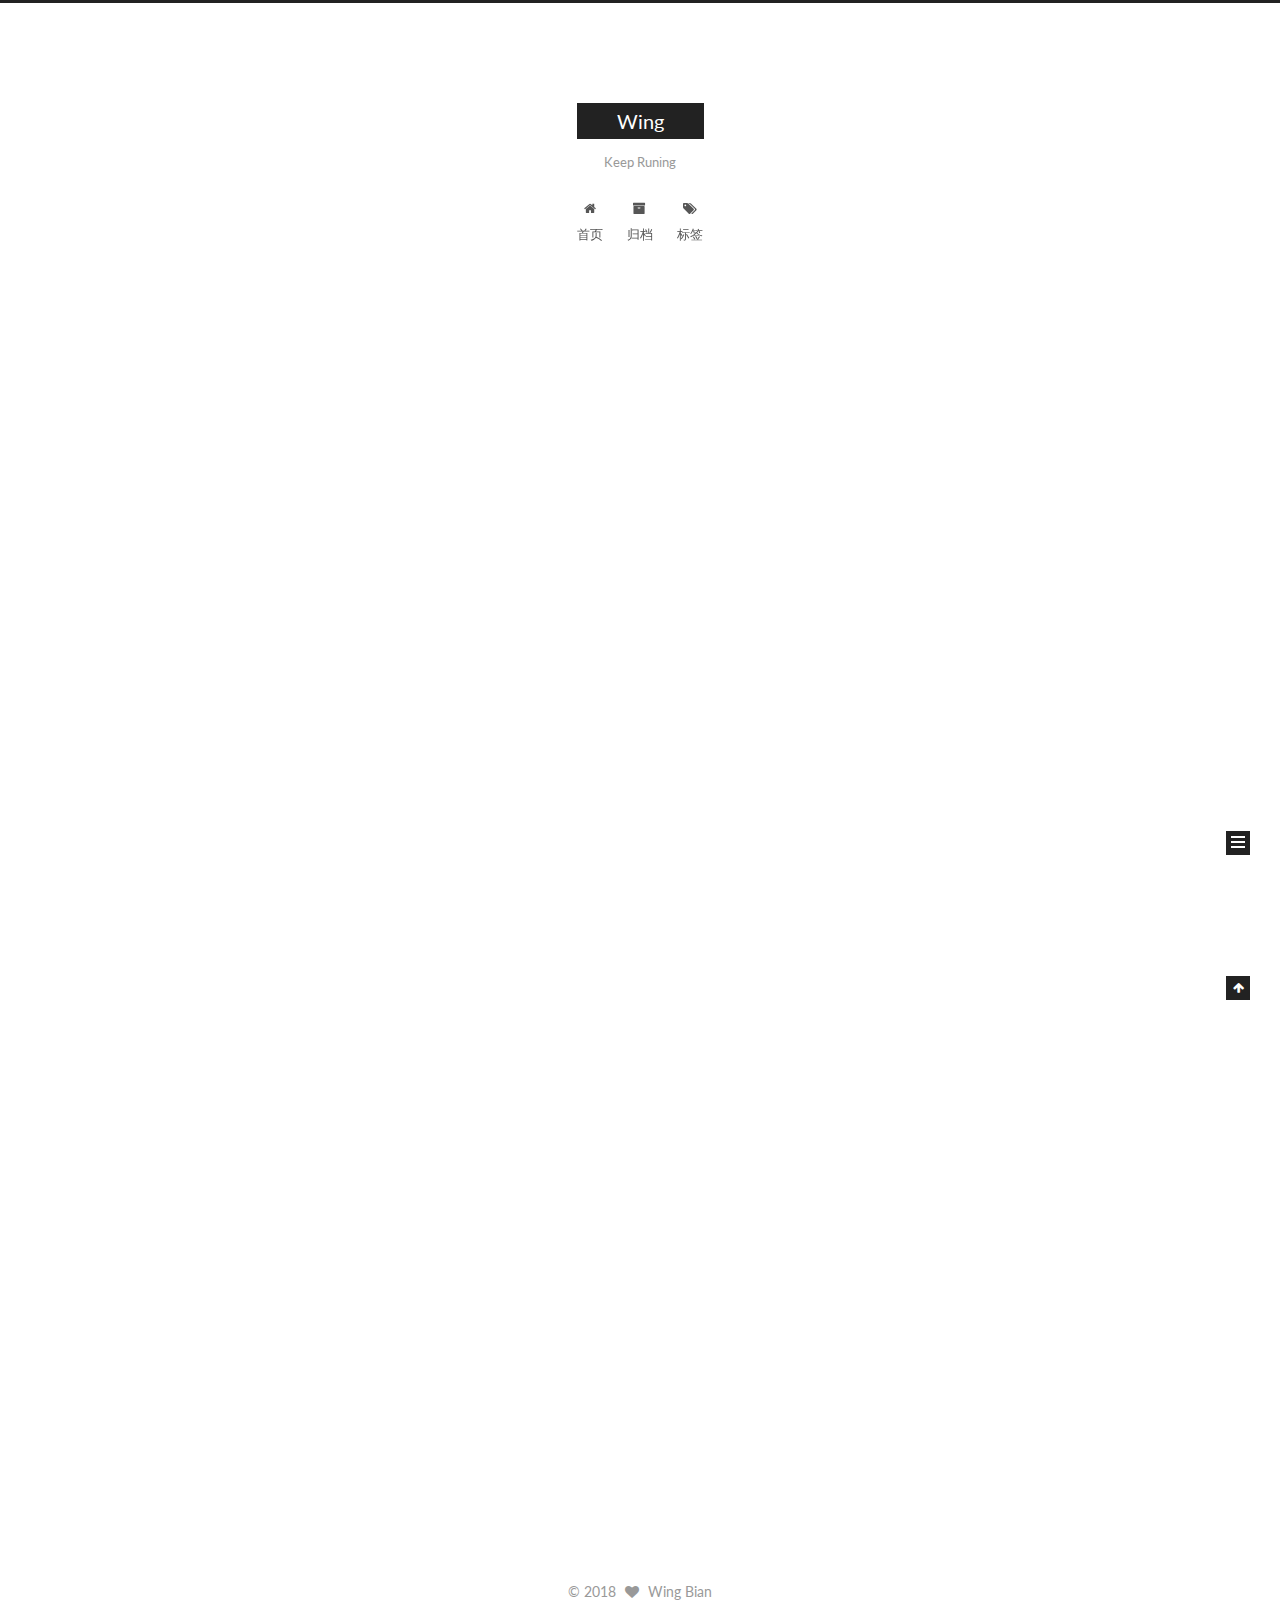
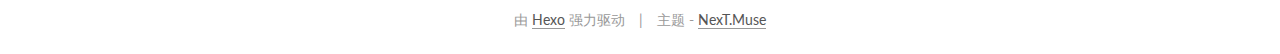
<file: index.html>
<!DOCTYPE html>



  


<html class="theme-next muse use-motion" lang="zh-Hans">
<head>
  <meta charset="UTF-8"/>
<meta http-equiv="X-UA-Compatible" content="IE=edge" />
<meta name="viewport" content="width=device-width, initial-scale=1, maximum-scale=1"/>
<meta name="theme-color" content="#222">









<meta http-equiv="Cache-Control" content="no-transform" />
<meta http-equiv="Cache-Control" content="no-siteapp" />















  
  
  <link href="/lib/fancybox/source/jquery.fancybox.css?v=2.1.5" rel="stylesheet" type="text/css" />




  
  
  
  

  
    
    
  

  

  

  

  

  
    
    
    <link href="//fonts.googleapis.com/css?family=Lato:300,300italic,400,400italic,700,700italic&subset=latin,latin-ext" rel="stylesheet" type="text/css">
  






<link href="/lib/font-awesome/css/font-awesome.min.css?v=4.6.2" rel="stylesheet" type="text/css" />

<link href="/css/main.css?v=5.1.2" rel="stylesheet" type="text/css" />


  <meta name="keywords" content="Hexo, NexT" />








  <link rel="shortcut icon" type="image/x-icon" href="/favicon.ico?v=5.1.2" />






<meta name="description" content="南京大学计算机科学与技术系13级学士，南京大学17级计算机科学与技术系硕士在读。">
<meta property="og:type" content="website">
<meta property="og:title" content="Wing">
<meta property="og:url" content="http://yoursite.com/index.html">
<meta property="og:site_name" content="Wing">
<meta property="og:description" content="南京大学计算机科学与技术系13级学士，南京大学17级计算机科学与技术系硕士在读。">
<meta property="og:locale" content="zh-Hans">
<meta name="twitter:card" content="summary">
<meta name="twitter:title" content="Wing">
<meta name="twitter:description" content="南京大学计算机科学与技术系13级学士，南京大学17级计算机科学与技术系硕士在读。">



<script type="text/javascript" id="hexo.configurations">
  var NexT = window.NexT || {};
  var CONFIG = {
    root: '/',
    scheme: 'Muse',
    sidebar: {"position":"left","display":"post","offset":12,"offset_float":12,"b2t":false,"scrollpercent":false,"onmobile":false},
    fancybox: true,
    tabs: true,
    motion: true,
    duoshuo: {
      userId: '0',
      author: '博主'
    },
    algolia: {
      applicationID: '',
      apiKey: '',
      indexName: '',
      hits: {"per_page":10},
      labels: {"input_placeholder":"Search for Posts","hits_empty":"We didn't find any results for the search: ${query}","hits_stats":"${hits} results found in ${time} ms"}
    }
  };
</script>



  <link rel="canonical" href="http://yoursite.com/"/>





  <title>Wing</title>
  














</head>

<body itemscope itemtype="http://schema.org/WebPage" lang="zh-Hans">

  
  
    
  

  <div class="container sidebar-position-left 
   page-home 
 ">
    <div class="headband"></div>

    <header id="header" class="header" itemscope itemtype="http://schema.org/WPHeader">
      <div class="header-inner"><div class="site-brand-wrapper">
  <div class="site-meta ">
    

    <div class="custom-logo-site-title">
      <a href="/"  class="brand" rel="start">
        <span class="logo-line-before"><i></i></span>
        <span class="site-title">Wing</span>
        <span class="logo-line-after"><i></i></span>
      </a>
    </div>
      
        <p class="site-subtitle">Keep Runing</p>
      
  </div>

  <div class="site-nav-toggle">
    <button>
      <span class="btn-bar"></span>
      <span class="btn-bar"></span>
      <span class="btn-bar"></span>
    </button>
  </div>
</div>

<nav class="site-nav">
  

  
    <ul id="menu" class="menu">
      
        
        <li class="menu-item menu-item-home">
          <a href="/" rel="section">
            
              <i class="menu-item-icon fa fa-fw fa-home"></i> <br />
            
            首页
          </a>
        </li>
      
        
        <li class="menu-item menu-item-archives">
          <a href="/archives/" rel="section">
            
              <i class="menu-item-icon fa fa-fw fa-archive"></i> <br />
            
            归档
          </a>
        </li>
      
        
        <li class="menu-item menu-item-tags">
          <a href="/tags/" rel="section">
            
              <i class="menu-item-icon fa fa-fw fa-tags"></i> <br />
            
            标签
          </a>
        </li>
      

      
    </ul>
  

  
</nav>



 </div>
    </header>

    <main id="main" class="main">
      <div class="main-inner">
        <div class="content-wrap">
          <div id="content" class="content">
            
  <section id="posts" class="posts-expand">
    
      

  

  
  
  

  <article class="post post-type-normal" itemscope itemtype="http://schema.org/Article">
  
  
  
  <div class="post-block">
    <link itemprop="mainEntityOfPage" href="http://yoursite.com/2018/03/16/第一篇博客/">

    <span hidden itemprop="author" itemscope itemtype="http://schema.org/Person">
      <meta itemprop="name" content="Wing Bian">
      <meta itemprop="description" content="">
      <meta itemprop="image" content="/images/avatar.gif">
    </span>

    <span hidden itemprop="publisher" itemscope itemtype="http://schema.org/Organization">
      <meta itemprop="name" content="Wing">
    </span>

    
      <header class="post-header">

        
        
          <h1 class="post-title" itemprop="name headline">
                
                <a class="post-title-link" href="/2018/03/16/第一篇博客/" itemprop="url">第一篇博客</a></h1>
        

        <div class="post-meta">
          <span class="post-time">
            
              <span class="post-meta-item-icon">
                <i class="fa fa-calendar-o"></i>
              </span>
              
                <span class="post-meta-item-text">发表于</span>
              
              <time title="创建于" itemprop="dateCreated datePublished" datetime="2018-03-16T19:32:25+08:00">
                2018-03-16
              </time>
            

            

            
          </span>

          

          
            
          

          
          

          

          

          

        </div>
      </header>
    

    
    
    
    <div class="post-body" itemprop="articleBody">

      
      

      
        
          
            
          
        
      
    </div>
    
    
    

    

    

    

    <footer class="post-footer">
      

      

      

      
      
        <div class="post-eof"></div>
      
    </footer>
  </div>
  
  
  
  </article>


    
      

  

  
  
  

  <article class="post post-type-normal" itemscope itemtype="http://schema.org/Article">
  
  
  
  <div class="post-block">
    <link itemprop="mainEntityOfPage" href="http://yoursite.com/2018/03/16/hello-world/">

    <span hidden itemprop="author" itemscope itemtype="http://schema.org/Person">
      <meta itemprop="name" content="Wing Bian">
      <meta itemprop="description" content="">
      <meta itemprop="image" content="/images/avatar.gif">
    </span>

    <span hidden itemprop="publisher" itemscope itemtype="http://schema.org/Organization">
      <meta itemprop="name" content="Wing">
    </span>

    
      <header class="post-header">

        
        
          <h1 class="post-title" itemprop="name headline">
                
                <a class="post-title-link" href="/2018/03/16/hello-world/" itemprop="url">Hello World</a></h1>
        

        <div class="post-meta">
          <span class="post-time">
            
              <span class="post-meta-item-icon">
                <i class="fa fa-calendar-o"></i>
              </span>
              
                <span class="post-meta-item-text">发表于</span>
              
              <time title="创建于" itemprop="dateCreated datePublished" datetime="2018-03-16T17:38:36+08:00">
                2018-03-16
              </time>
            

            

            
          </span>

          

          
            
          

          
          

          

          

          

        </div>
      </header>
    

    
    
    
    <div class="post-body" itemprop="articleBody">

      
      

      
        
          
            <p>Welcome to <a href="https://hexo.io/" target="_blank" rel="noopener">Hexo</a>! This is your very first post. Check <a href="https://hexo.io/docs/" target="_blank" rel="noopener">documentation</a> for more info. If you get any problems when using Hexo, you can find the answer in <a href="https://hexo.io/docs/troubleshooting.html" target="_blank" rel="noopener">troubleshooting</a> or you can ask me on <a href="https://github.com/hexojs/hexo/issues" target="_blank" rel="noopener">GitHub</a>.</p>
<h2 id="Quick-Start"><a href="#Quick-Start" class="headerlink" title="Quick Start"></a>Quick Start</h2><h3 id="Create-a-new-post"><a href="#Create-a-new-post" class="headerlink" title="Create a new post"></a>Create a new post</h3><figure class="highlight bash"><table><tr><td class="gutter"><pre><span class="line">1</span><br></pre></td><td class="code"><pre><span class="line">$ hexo new <span class="string">"My New Post"</span></span><br></pre></td></tr></table></figure>
<p>More info: <a href="https://hexo.io/docs/writing.html" target="_blank" rel="noopener">Writing</a></p>
<h3 id="Run-server"><a href="#Run-server" class="headerlink" title="Run server"></a>Run server</h3><figure class="highlight bash"><table><tr><td class="gutter"><pre><span class="line">1</span><br></pre></td><td class="code"><pre><span class="line">$ hexo server</span><br></pre></td></tr></table></figure>
<p>More info: <a href="https://hexo.io/docs/server.html" target="_blank" rel="noopener">Server</a></p>
<h3 id="Generate-static-files"><a href="#Generate-static-files" class="headerlink" title="Generate static files"></a>Generate static files</h3><figure class="highlight bash"><table><tr><td class="gutter"><pre><span class="line">1</span><br></pre></td><td class="code"><pre><span class="line">$ hexo generate</span><br></pre></td></tr></table></figure>
<p>More info: <a href="https://hexo.io/docs/generating.html" target="_blank" rel="noopener">Generating</a></p>
<h3 id="Deploy-to-remote-sites"><a href="#Deploy-to-remote-sites" class="headerlink" title="Deploy to remote sites"></a>Deploy to remote sites</h3><figure class="highlight bash"><table><tr><td class="gutter"><pre><span class="line">1</span><br></pre></td><td class="code"><pre><span class="line">$ hexo deploy</span><br></pre></td></tr></table></figure>
<p>More info: <a href="https://hexo.io/docs/deployment.html" target="_blank" rel="noopener">Deployment</a></p>

          
        
      
    </div>
    
    
    

    

    

    

    <footer class="post-footer">
      

      

      

      
      
        <div class="post-eof"></div>
      
    </footer>
  </div>
  
  
  
  </article>


    
  </section>

  


          </div>
          


          

        </div>
        
          
  
  <div class="sidebar-toggle">
    <div class="sidebar-toggle-line-wrap">
      <span class="sidebar-toggle-line sidebar-toggle-line-first"></span>
      <span class="sidebar-toggle-line sidebar-toggle-line-middle"></span>
      <span class="sidebar-toggle-line sidebar-toggle-line-last"></span>
    </div>
  </div>

  <aside id="sidebar" class="sidebar">
    
    <div class="sidebar-inner">

      

      

      <section class="site-overview sidebar-panel sidebar-panel-active">
        <div class="site-author motion-element" itemprop="author" itemscope itemtype="http://schema.org/Person">
          <img class="site-author-image" itemprop="image"
               src="/images/avatar.gif"
               alt="Wing Bian" />
          <p class="site-author-name" itemprop="name">Wing Bian</p>
           
              <p class="site-description motion-element" itemprop="description">南京大学计算机科学与技术系13级学士，南京大学17级计算机科学与技术系硕士在读。</p>
          
        </div>
        <nav class="site-state motion-element">

          
            <div class="site-state-item site-state-posts">
              <a href="/archives/">
                <span class="site-state-item-count">2</span>
                <span class="site-state-item-name">日志</span>
              </a>
            </div>
          

          

          

        </nav>

        

        <div class="links-of-author motion-element">
          
        </div>

        
        

        
        

        


      </section>

      

      

    </div>
  </aside>


        
      </div>
    </main>

    <footer id="footer" class="footer">
      <div class="footer-inner">
        <div class="copyright" >
  
  &copy; 
  <span itemprop="copyrightYear">2018</span>
  <span class="with-love">
    <i class="fa fa-heart"></i>
  </span>
  <span class="author" itemprop="copyrightHolder">Wing Bian</span>
</div>


<div class="powered-by">
  由 <a class="theme-link" href="https://hexo.io">Hexo</a> 强力驱动
</div>

<div class="theme-info">
  主题 -
  <a class="theme-link" href="https://github.com/iissnan/hexo-theme-next">
    NexT.Muse
  </a>
</div>


        

        
      </div>
    </footer>

    
      <div class="back-to-top">
        <i class="fa fa-arrow-up"></i>
        
      </div>
    

  </div>

  

<script type="text/javascript">
  if (Object.prototype.toString.call(window.Promise) !== '[object Function]') {
    window.Promise = null;
  }
</script>









  












  
  <script type="text/javascript" src="/lib/jquery/index.js?v=2.1.3"></script>

  
  <script type="text/javascript" src="/lib/fastclick/lib/fastclick.min.js?v=1.0.6"></script>

  
  <script type="text/javascript" src="/lib/jquery_lazyload/jquery.lazyload.js?v=1.9.7"></script>

  
  <script type="text/javascript" src="/lib/velocity/velocity.min.js?v=1.2.1"></script>

  
  <script type="text/javascript" src="/lib/velocity/velocity.ui.min.js?v=1.2.1"></script>

  
  <script type="text/javascript" src="/lib/fancybox/source/jquery.fancybox.pack.js?v=2.1.5"></script>


  


  <script type="text/javascript" src="/js/src/utils.js?v=5.1.2"></script>

  <script type="text/javascript" src="/js/src/motion.js?v=5.1.2"></script>



  
  

  
    <script type="text/javascript" src="/js/src/scrollspy.js?v=5.1.2"></script>
<script type="text/javascript" src="/js/src/post-details.js?v=5.1.2"></script>

  

  


  <script type="text/javascript" src="/js/src/bootstrap.js?v=5.1.2"></script>



  


  




	





  





  






  





  

  

  

  

  

  

</body>
</html>
</file>
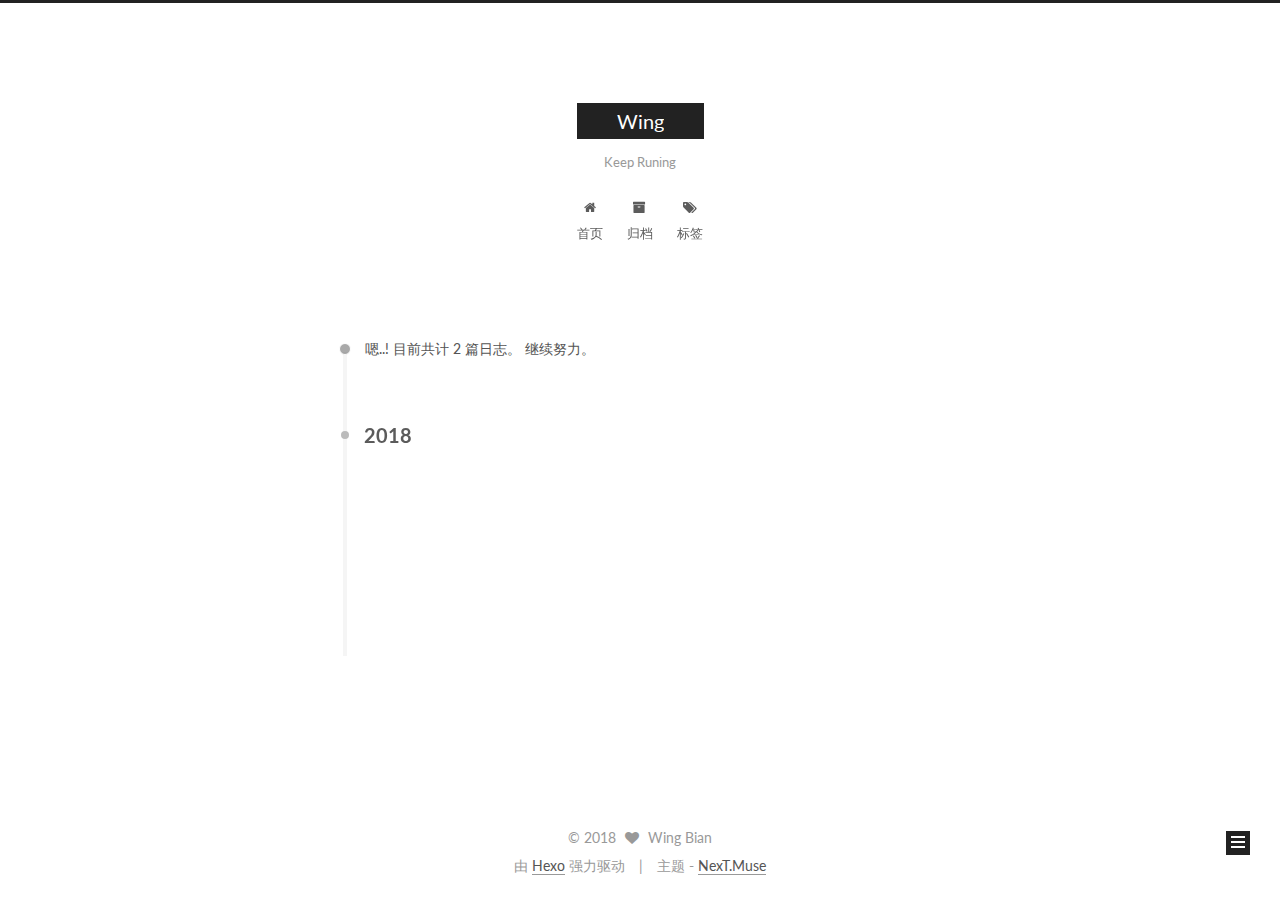
<file: archives/index.html>
<!DOCTYPE html>



  


<html class="theme-next muse use-motion" lang="zh-Hans">
<head>
  <meta charset="UTF-8"/>
<meta http-equiv="X-UA-Compatible" content="IE=edge" />
<meta name="viewport" content="width=device-width, initial-scale=1, maximum-scale=1"/>
<meta name="theme-color" content="#222">









<meta http-equiv="Cache-Control" content="no-transform" />
<meta http-equiv="Cache-Control" content="no-siteapp" />















  
  
  <link href="/lib/fancybox/source/jquery.fancybox.css?v=2.1.5" rel="stylesheet" type="text/css" />




  
  
  
  

  
    
    
  

  

  

  

  

  
    
    
    <link href="//fonts.googleapis.com/css?family=Lato:300,300italic,400,400italic,700,700italic&subset=latin,latin-ext" rel="stylesheet" type="text/css">
  






<link href="/lib/font-awesome/css/font-awesome.min.css?v=4.6.2" rel="stylesheet" type="text/css" />

<link href="/css/main.css?v=5.1.2" rel="stylesheet" type="text/css" />


  <meta name="keywords" content="Hexo, NexT" />








  <link rel="shortcut icon" type="image/x-icon" href="/favicon.ico?v=5.1.2" />






<meta name="description" content="南京大学计算机科学与技术系13级学士，南京大学17级计算机科学与技术系硕士在读。">
<meta property="og:type" content="website">
<meta property="og:title" content="Wing">
<meta property="og:url" content="http://yoursite.com/archives/index.html">
<meta property="og:site_name" content="Wing">
<meta property="og:description" content="南京大学计算机科学与技术系13级学士，南京大学17级计算机科学与技术系硕士在读。">
<meta property="og:locale" content="zh-Hans">
<meta name="twitter:card" content="summary">
<meta name="twitter:title" content="Wing">
<meta name="twitter:description" content="南京大学计算机科学与技术系13级学士，南京大学17级计算机科学与技术系硕士在读。">



<script type="text/javascript" id="hexo.configurations">
  var NexT = window.NexT || {};
  var CONFIG = {
    root: '/',
    scheme: 'Muse',
    sidebar: {"position":"left","display":"post","offset":12,"offset_float":12,"b2t":false,"scrollpercent":false,"onmobile":false},
    fancybox: true,
    tabs: true,
    motion: true,
    duoshuo: {
      userId: '0',
      author: '博主'
    },
    algolia: {
      applicationID: '',
      apiKey: '',
      indexName: '',
      hits: {"per_page":10},
      labels: {"input_placeholder":"Search for Posts","hits_empty":"We didn't find any results for the search: ${query}","hits_stats":"${hits} results found in ${time} ms"}
    }
  };
</script>



  <link rel="canonical" href="http://yoursite.com/archives/"/>





  <title>归档 | Wing</title>
  














</head>

<body itemscope itemtype="http://schema.org/WebPage" lang="zh-Hans">

  
  
    
  

  <div class="container sidebar-position-left  page-archive  ">
    <div class="headband"></div>

    <header id="header" class="header" itemscope itemtype="http://schema.org/WPHeader">
      <div class="header-inner"><div class="site-brand-wrapper">
  <div class="site-meta ">
    

    <div class="custom-logo-site-title">
      <a href="/"  class="brand" rel="start">
        <span class="logo-line-before"><i></i></span>
        <span class="site-title">Wing</span>
        <span class="logo-line-after"><i></i></span>
      </a>
    </div>
      
        <p class="site-subtitle">Keep Runing</p>
      
  </div>

  <div class="site-nav-toggle">
    <button>
      <span class="btn-bar"></span>
      <span class="btn-bar"></span>
      <span class="btn-bar"></span>
    </button>
  </div>
</div>

<nav class="site-nav">
  

  
    <ul id="menu" class="menu">
      
        
        <li class="menu-item menu-item-home">
          <a href="/" rel="section">
            
              <i class="menu-item-icon fa fa-fw fa-home"></i> <br />
            
            首页
          </a>
        </li>
      
        
        <li class="menu-item menu-item-archives">
          <a href="/archives/" rel="section">
            
              <i class="menu-item-icon fa fa-fw fa-archive"></i> <br />
            
            归档
          </a>
        </li>
      
        
        <li class="menu-item menu-item-tags">
          <a href="/tags/" rel="section">
            
              <i class="menu-item-icon fa fa-fw fa-tags"></i> <br />
            
            标签
          </a>
        </li>
      

      
    </ul>
  

  
</nav>



 </div>
    </header>

    <main id="main" class="main">
      <div class="main-inner">
        <div class="content-wrap">
          <div id="content" class="content">
            

  
  
  
  <div class="post-block archive">
    <div id="posts" class="posts-collapse">
      <span class="archive-move-on"></span>

      <span class="archive-page-counter">
        
        
        
          
        
        嗯..! 目前共计 2 篇日志。 继续努力。
      </span>

      

        
        
        

        
          
          <div class="collection-title">
            <h2 class="archive-year motion-element" id="archive-year-2018">2018</h2>
          </div>
        
        

        

  <article class="post post-type-normal" itemscope itemtype="http://schema.org/Article">
    <header class="post-header">

      <h2 class="post-title">
        
            <a class="post-title-link" href="/2018/03/16/第一篇博客/" itemprop="url">
              
                <span itemprop="name">第一篇博客</span>
              
            </a>
        
      </h2>

      <div class="post-meta">
        <time class="post-time" itemprop="dateCreated"
              datetime="2018-03-16T19:32:25+08:00"
              content="2018-03-16" >
          03-16
        </time>
      </div>

    </header>
  </article>



      

        
        
        

        
        

        

  <article class="post post-type-normal" itemscope itemtype="http://schema.org/Article">
    <header class="post-header">

      <h2 class="post-title">
        
            <a class="post-title-link" href="/2018/03/16/hello-world/" itemprop="url">
              
                <span itemprop="name">Hello World</span>
              
            </a>
        
      </h2>

      <div class="post-meta">
        <time class="post-time" itemprop="dateCreated"
              datetime="2018-03-16T17:38:36+08:00"
              content="2018-03-16" >
          03-16
        </time>
      </div>

    </header>
  </article>



      

    </div>
  </div>
  
  
  

  



          </div>
          


          

        </div>
        
          
  
  <div class="sidebar-toggle">
    <div class="sidebar-toggle-line-wrap">
      <span class="sidebar-toggle-line sidebar-toggle-line-first"></span>
      <span class="sidebar-toggle-line sidebar-toggle-line-middle"></span>
      <span class="sidebar-toggle-line sidebar-toggle-line-last"></span>
    </div>
  </div>

  <aside id="sidebar" class="sidebar">
    
    <div class="sidebar-inner">

      

      

      <section class="site-overview sidebar-panel sidebar-panel-active">
        <div class="site-author motion-element" itemprop="author" itemscope itemtype="http://schema.org/Person">
          <img class="site-author-image" itemprop="image"
               src="/images/avatar.gif"
               alt="Wing Bian" />
          <p class="site-author-name" itemprop="name">Wing Bian</p>
           
              <p class="site-description motion-element" itemprop="description">南京大学计算机科学与技术系13级学士，南京大学17级计算机科学与技术系硕士在读。</p>
          
        </div>
        <nav class="site-state motion-element">

          
            <div class="site-state-item site-state-posts">
              <a href="/archives/">
                <span class="site-state-item-count">2</span>
                <span class="site-state-item-name">日志</span>
              </a>
            </div>
          

          

          

        </nav>

        

        <div class="links-of-author motion-element">
          
        </div>

        
        

        
        

        


      </section>

      

      

    </div>
  </aside>


        
      </div>
    </main>

    <footer id="footer" class="footer">
      <div class="footer-inner">
        <div class="copyright" >
  
  &copy; 
  <span itemprop="copyrightYear">2018</span>
  <span class="with-love">
    <i class="fa fa-heart"></i>
  </span>
  <span class="author" itemprop="copyrightHolder">Wing Bian</span>
</div>


<div class="powered-by">
  由 <a class="theme-link" href="https://hexo.io">Hexo</a> 强力驱动
</div>

<div class="theme-info">
  主题 -
  <a class="theme-link" href="https://github.com/iissnan/hexo-theme-next">
    NexT.Muse
  </a>
</div>


        

        
      </div>
    </footer>

    
      <div class="back-to-top">
        <i class="fa fa-arrow-up"></i>
        
      </div>
    

  </div>

  

<script type="text/javascript">
  if (Object.prototype.toString.call(window.Promise) !== '[object Function]') {
    window.Promise = null;
  }
</script>









  












  
  <script type="text/javascript" src="/lib/jquery/index.js?v=2.1.3"></script>

  
  <script type="text/javascript" src="/lib/fastclick/lib/fastclick.min.js?v=1.0.6"></script>

  
  <script type="text/javascript" src="/lib/jquery_lazyload/jquery.lazyload.js?v=1.9.7"></script>

  
  <script type="text/javascript" src="/lib/velocity/velocity.min.js?v=1.2.1"></script>

  
  <script type="text/javascript" src="/lib/velocity/velocity.ui.min.js?v=1.2.1"></script>

  
  <script type="text/javascript" src="/lib/fancybox/source/jquery.fancybox.pack.js?v=2.1.5"></script>


  


  <script type="text/javascript" src="/js/src/utils.js?v=5.1.2"></script>

  <script type="text/javascript" src="/js/src/motion.js?v=5.1.2"></script>



  
  

  
  
    <script type="text/javascript" id="motion.page.archive">
      $('.archive-year').velocity('transition.slideLeftIn');
    </script>
  


  


  <script type="text/javascript" src="/js/src/bootstrap.js?v=5.1.2"></script>



  


  




	





  





  






  





  

  

  

  

  

  

</body>
</html>
</file>
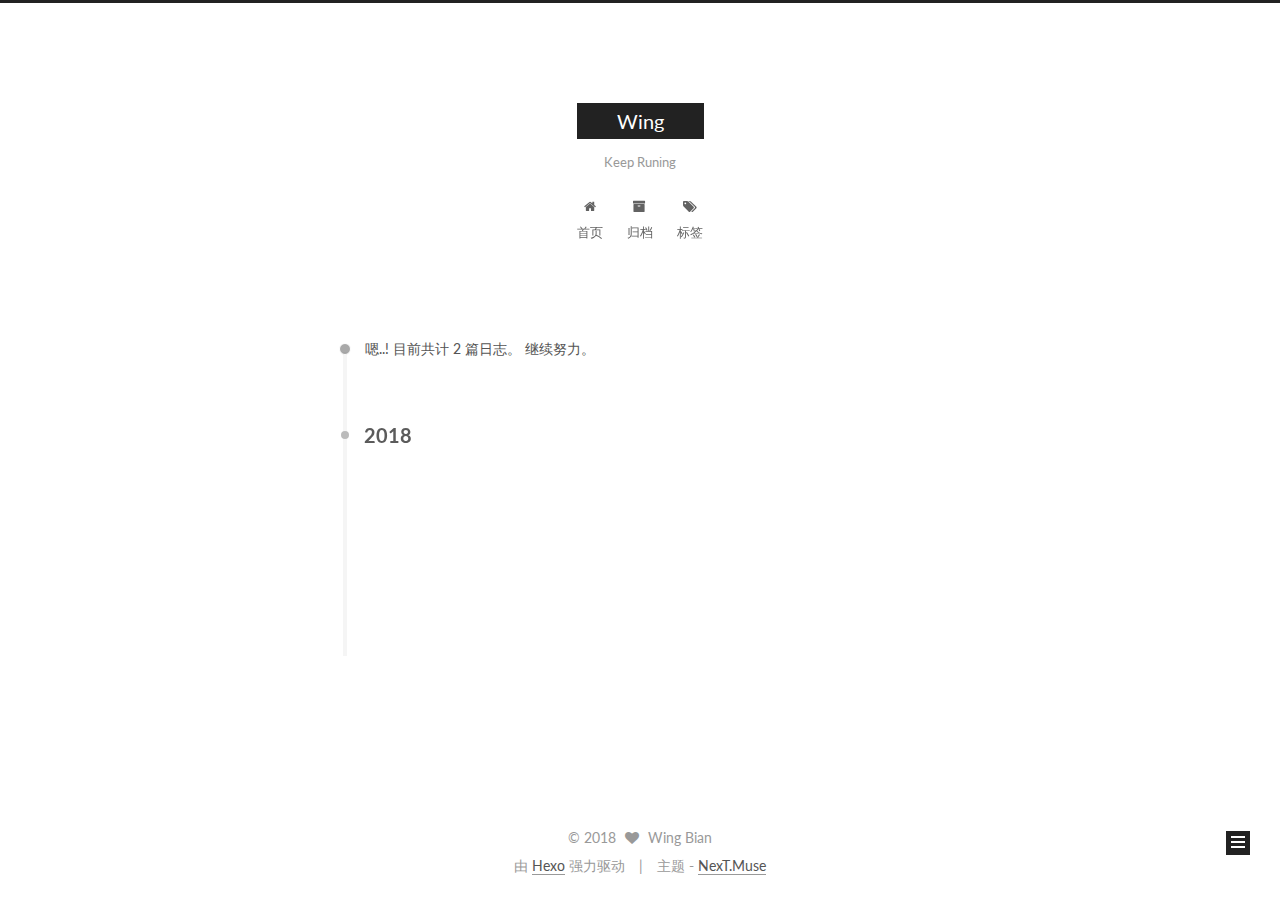
<file: archives/2018/index.html>
<!DOCTYPE html>



  


<html class="theme-next muse use-motion" lang="zh-Hans">
<head>
  <meta charset="UTF-8"/>
<meta http-equiv="X-UA-Compatible" content="IE=edge" />
<meta name="viewport" content="width=device-width, initial-scale=1, maximum-scale=1"/>
<meta name="theme-color" content="#222">









<meta http-equiv="Cache-Control" content="no-transform" />
<meta http-equiv="Cache-Control" content="no-siteapp" />















  
  
  <link href="/lib/fancybox/source/jquery.fancybox.css?v=2.1.5" rel="stylesheet" type="text/css" />




  
  
  
  

  
    
    
  

  

  

  

  

  
    
    
    <link href="//fonts.googleapis.com/css?family=Lato:300,300italic,400,400italic,700,700italic&subset=latin,latin-ext" rel="stylesheet" type="text/css">
  






<link href="/lib/font-awesome/css/font-awesome.min.css?v=4.6.2" rel="stylesheet" type="text/css" />

<link href="/css/main.css?v=5.1.2" rel="stylesheet" type="text/css" />


  <meta name="keywords" content="Hexo, NexT" />








  <link rel="shortcut icon" type="image/x-icon" href="/favicon.ico?v=5.1.2" />






<meta name="description" content="南京大学计算机科学与技术系13级学士，南京大学17级计算机科学与技术系硕士在读。">
<meta property="og:type" content="website">
<meta property="og:title" content="Wing">
<meta property="og:url" content="http://yoursite.com/archives/2018/index.html">
<meta property="og:site_name" content="Wing">
<meta property="og:description" content="南京大学计算机科学与技术系13级学士，南京大学17级计算机科学与技术系硕士在读。">
<meta property="og:locale" content="zh-Hans">
<meta name="twitter:card" content="summary">
<meta name="twitter:title" content="Wing">
<meta name="twitter:description" content="南京大学计算机科学与技术系13级学士，南京大学17级计算机科学与技术系硕士在读。">



<script type="text/javascript" id="hexo.configurations">
  var NexT = window.NexT || {};
  var CONFIG = {
    root: '/',
    scheme: 'Muse',
    sidebar: {"position":"left","display":"post","offset":12,"offset_float":12,"b2t":false,"scrollpercent":false,"onmobile":false},
    fancybox: true,
    tabs: true,
    motion: true,
    duoshuo: {
      userId: '0',
      author: '博主'
    },
    algolia: {
      applicationID: '',
      apiKey: '',
      indexName: '',
      hits: {"per_page":10},
      labels: {"input_placeholder":"Search for Posts","hits_empty":"We didn't find any results for the search: ${query}","hits_stats":"${hits} results found in ${time} ms"}
    }
  };
</script>



  <link rel="canonical" href="http://yoursite.com/archives/2018/"/>





  <title>归档 | Wing</title>
  














</head>

<body itemscope itemtype="http://schema.org/WebPage" lang="zh-Hans">

  
  
    
  

  <div class="container sidebar-position-left  page-archive  ">
    <div class="headband"></div>

    <header id="header" class="header" itemscope itemtype="http://schema.org/WPHeader">
      <div class="header-inner"><div class="site-brand-wrapper">
  <div class="site-meta ">
    

    <div class="custom-logo-site-title">
      <a href="/"  class="brand" rel="start">
        <span class="logo-line-before"><i></i></span>
        <span class="site-title">Wing</span>
        <span class="logo-line-after"><i></i></span>
      </a>
    </div>
      
        <p class="site-subtitle">Keep Runing</p>
      
  </div>

  <div class="site-nav-toggle">
    <button>
      <span class="btn-bar"></span>
      <span class="btn-bar"></span>
      <span class="btn-bar"></span>
    </button>
  </div>
</div>

<nav class="site-nav">
  

  
    <ul id="menu" class="menu">
      
        
        <li class="menu-item menu-item-home">
          <a href="/" rel="section">
            
              <i class="menu-item-icon fa fa-fw fa-home"></i> <br />
            
            首页
          </a>
        </li>
      
        
        <li class="menu-item menu-item-archives">
          <a href="/archives/" rel="section">
            
              <i class="menu-item-icon fa fa-fw fa-archive"></i> <br />
            
            归档
          </a>
        </li>
      
        
        <li class="menu-item menu-item-tags">
          <a href="/tags/" rel="section">
            
              <i class="menu-item-icon fa fa-fw fa-tags"></i> <br />
            
            标签
          </a>
        </li>
      

      
    </ul>
  

  
</nav>



 </div>
    </header>

    <main id="main" class="main">
      <div class="main-inner">
        <div class="content-wrap">
          <div id="content" class="content">
            

  
  
  
  <div class="post-block archive">
    <div id="posts" class="posts-collapse">
      <span class="archive-move-on"></span>

      <span class="archive-page-counter">
        
        
        
          
        
        嗯..! 目前共计 2 篇日志。 继续努力。
      </span>

      

        
        
        

        
          
          <div class="collection-title">
            <h2 class="archive-year motion-element" id="archive-year-2018">2018</h2>
          </div>
        
        

        

  <article class="post post-type-normal" itemscope itemtype="http://schema.org/Article">
    <header class="post-header">

      <h2 class="post-title">
        
            <a class="post-title-link" href="/2018/03/16/第一篇博客/" itemprop="url">
              
                <span itemprop="name">第一篇博客</span>
              
            </a>
        
      </h2>

      <div class="post-meta">
        <time class="post-time" itemprop="dateCreated"
              datetime="2018-03-16T19:32:25+08:00"
              content="2018-03-16" >
          03-16
        </time>
      </div>

    </header>
  </article>



      

        
        
        

        
        

        

  <article class="post post-type-normal" itemscope itemtype="http://schema.org/Article">
    <header class="post-header">

      <h2 class="post-title">
        
            <a class="post-title-link" href="/2018/03/16/hello-world/" itemprop="url">
              
                <span itemprop="name">Hello World</span>
              
            </a>
        
      </h2>

      <div class="post-meta">
        <time class="post-time" itemprop="dateCreated"
              datetime="2018-03-16T17:38:36+08:00"
              content="2018-03-16" >
          03-16
        </time>
      </div>

    </header>
  </article>



      

    </div>
  </div>
  
  
  

  



          </div>
          


          

        </div>
        
          
  
  <div class="sidebar-toggle">
    <div class="sidebar-toggle-line-wrap">
      <span class="sidebar-toggle-line sidebar-toggle-line-first"></span>
      <span class="sidebar-toggle-line sidebar-toggle-line-middle"></span>
      <span class="sidebar-toggle-line sidebar-toggle-line-last"></span>
    </div>
  </div>

  <aside id="sidebar" class="sidebar">
    
    <div class="sidebar-inner">

      

      

      <section class="site-overview sidebar-panel sidebar-panel-active">
        <div class="site-author motion-element" itemprop="author" itemscope itemtype="http://schema.org/Person">
          <img class="site-author-image" itemprop="image"
               src="/images/avatar.gif"
               alt="Wing Bian" />
          <p class="site-author-name" itemprop="name">Wing Bian</p>
           
              <p class="site-description motion-element" itemprop="description">南京大学计算机科学与技术系13级学士，南京大学17级计算机科学与技术系硕士在读。</p>
          
        </div>
        <nav class="site-state motion-element">

          
            <div class="site-state-item site-state-posts">
              <a href="/archives/">
                <span class="site-state-item-count">2</span>
                <span class="site-state-item-name">日志</span>
              </a>
            </div>
          

          

          

        </nav>

        

        <div class="links-of-author motion-element">
          
        </div>

        
        

        
        

        


      </section>

      

      

    </div>
  </aside>


        
      </div>
    </main>

    <footer id="footer" class="footer">
      <div class="footer-inner">
        <div class="copyright" >
  
  &copy; 
  <span itemprop="copyrightYear">2018</span>
  <span class="with-love">
    <i class="fa fa-heart"></i>
  </span>
  <span class="author" itemprop="copyrightHolder">Wing Bian</span>
</div>


<div class="powered-by">
  由 <a class="theme-link" href="https://hexo.io">Hexo</a> 强力驱动
</div>

<div class="theme-info">
  主题 -
  <a class="theme-link" href="https://github.com/iissnan/hexo-theme-next">
    NexT.Muse
  </a>
</div>


        

        
      </div>
    </footer>

    
      <div class="back-to-top">
        <i class="fa fa-arrow-up"></i>
        
      </div>
    

  </div>

  

<script type="text/javascript">
  if (Object.prototype.toString.call(window.Promise) !== '[object Function]') {
    window.Promise = null;
  }
</script>









  












  
  <script type="text/javascript" src="/lib/jquery/index.js?v=2.1.3"></script>

  
  <script type="text/javascript" src="/lib/fastclick/lib/fastclick.min.js?v=1.0.6"></script>

  
  <script type="text/javascript" src="/lib/jquery_lazyload/jquery.lazyload.js?v=1.9.7"></script>

  
  <script type="text/javascript" src="/lib/velocity/velocity.min.js?v=1.2.1"></script>

  
  <script type="text/javascript" src="/lib/velocity/velocity.ui.min.js?v=1.2.1"></script>

  
  <script type="text/javascript" src="/lib/fancybox/source/jquery.fancybox.pack.js?v=2.1.5"></script>


  


  <script type="text/javascript" src="/js/src/utils.js?v=5.1.2"></script>

  <script type="text/javascript" src="/js/src/motion.js?v=5.1.2"></script>



  
  

  
  
    <script type="text/javascript" id="motion.page.archive">
      $('.archive-year').velocity('transition.slideLeftIn');
    </script>
  


  


  <script type="text/javascript" src="/js/src/bootstrap.js?v=5.1.2"></script>



  


  




	





  





  






  





  

  

  

  

  

  

</body>
</html>
</file>
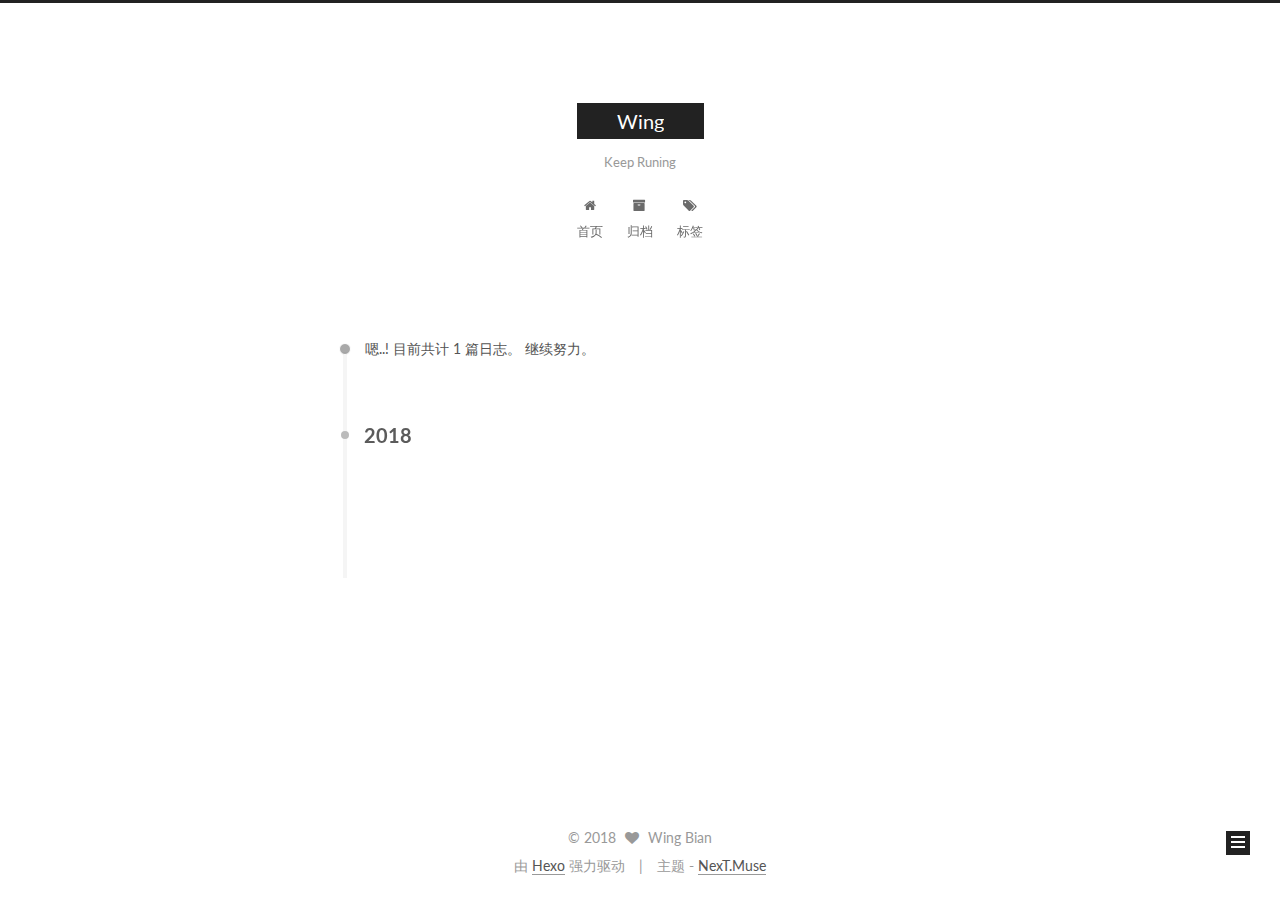
<file: archives/2018/03/index.html>
<!DOCTYPE html>



  


<html class="theme-next muse use-motion" lang="zh-Hans">
<head>
  <meta charset="UTF-8"/>
<meta http-equiv="X-UA-Compatible" content="IE=edge" />
<meta name="viewport" content="width=device-width, initial-scale=1, maximum-scale=1"/>
<meta name="theme-color" content="#222">









<meta http-equiv="Cache-Control" content="no-transform" />
<meta http-equiv="Cache-Control" content="no-siteapp" />















  
  
  <link href="/lib/fancybox/source/jquery.fancybox.css?v=2.1.5" rel="stylesheet" type="text/css" />




  
  
  
  

  
    
    
  

  

  

  

  

  
    
    
    <link href="//fonts.googleapis.com/css?family=Lato:300,300italic,400,400italic,700,700italic&subset=latin,latin-ext" rel="stylesheet" type="text/css">
  






<link href="/lib/font-awesome/css/font-awesome.min.css?v=4.6.2" rel="stylesheet" type="text/css" />

<link href="/css/main.css?v=5.1.2" rel="stylesheet" type="text/css" />


  <meta name="keywords" content="Hexo, NexT" />








  <link rel="shortcut icon" type="image/x-icon" href="/favicon.ico?v=5.1.2" />






<meta name="description" content="南京大学计算机科学与技术系13级学士，南京大学17级计算机科学与技术系硕士在读。">
<meta property="og:type" content="website">
<meta property="og:title" content="Wing">
<meta property="og:url" content="http://yoursite.com/archives/2018/03/index.html">
<meta property="og:site_name" content="Wing">
<meta property="og:description" content="南京大学计算机科学与技术系13级学士，南京大学17级计算机科学与技术系硕士在读。">
<meta property="og:locale" content="zh-Hans">
<meta name="twitter:card" content="summary">
<meta name="twitter:title" content="Wing">
<meta name="twitter:description" content="南京大学计算机科学与技术系13级学士，南京大学17级计算机科学与技术系硕士在读。">



<script type="text/javascript" id="hexo.configurations">
  var NexT = window.NexT || {};
  var CONFIG = {
    root: '/',
    scheme: 'Muse',
    sidebar: {"position":"left","display":"post","offset":12,"offset_float":12,"b2t":false,"scrollpercent":false,"onmobile":false},
    fancybox: true,
    tabs: true,
    motion: true,
    duoshuo: {
      userId: '0',
      author: '博主'
    },
    algolia: {
      applicationID: '',
      apiKey: '',
      indexName: '',
      hits: {"per_page":10},
      labels: {"input_placeholder":"Search for Posts","hits_empty":"We didn't find any results for the search: ${query}","hits_stats":"${hits} results found in ${time} ms"}
    }
  };
</script>



  <link rel="canonical" href="http://yoursite.com/archives/2018/03/"/>





  <title>归档 | Wing</title>
  














</head>

<body itemscope itemtype="http://schema.org/WebPage" lang="zh-Hans">

  
  
    
  

  <div class="container sidebar-position-left  page-archive  ">
    <div class="headband"></div>

    <header id="header" class="header" itemscope itemtype="http://schema.org/WPHeader">
      <div class="header-inner"><div class="site-brand-wrapper">
  <div class="site-meta ">
    

    <div class="custom-logo-site-title">
      <a href="/"  class="brand" rel="start">
        <span class="logo-line-before"><i></i></span>
        <span class="site-title">Wing</span>
        <span class="logo-line-after"><i></i></span>
      </a>
    </div>
      
        <p class="site-subtitle">Keep Runing</p>
      
  </div>

  <div class="site-nav-toggle">
    <button>
      <span class="btn-bar"></span>
      <span class="btn-bar"></span>
      <span class="btn-bar"></span>
    </button>
  </div>
</div>

<nav class="site-nav">
  

  
    <ul id="menu" class="menu">
      
        
        <li class="menu-item menu-item-home">
          <a href="/" rel="section">
            
              <i class="menu-item-icon fa fa-fw fa-home"></i> <br />
            
            首页
          </a>
        </li>
      
        
        <li class="menu-item menu-item-archives">
          <a href="/archives/" rel="section">
            
              <i class="menu-item-icon fa fa-fw fa-archive"></i> <br />
            
            归档
          </a>
        </li>
      
        
        <li class="menu-item menu-item-tags">
          <a href="/tags/" rel="section">
            
              <i class="menu-item-icon fa fa-fw fa-tags"></i> <br />
            
            标签
          </a>
        </li>
      

      
    </ul>
  

  
</nav>



 </div>
    </header>

    <main id="main" class="main">
      <div class="main-inner">
        <div class="content-wrap">
          <div id="content" class="content">
            

  
  
  
  <div class="post-block archive">
    <div id="posts" class="posts-collapse">
      <span class="archive-move-on"></span>

      <span class="archive-page-counter">
        
        
        
          
        
        嗯..! 目前共计 1 篇日志。 继续努力。
      </span>

      

        
        
        

        
          
          <div class="collection-title">
            <h2 class="archive-year motion-element" id="archive-year-2018">2018</h2>
          </div>
        
        

        

  <article class="post post-type-normal" itemscope itemtype="http://schema.org/Article">
    <header class="post-header">

      <h2 class="post-title">
        
            <a class="post-title-link" href="/2018/03/16/hello-world/" itemprop="url">
              
                <span itemprop="name">Hello World</span>
              
            </a>
        
      </h2>

      <div class="post-meta">
        <time class="post-time" itemprop="dateCreated"
              datetime="2018-03-16T17:38:36+08:00"
              content="2018-03-16" >
          03-16
        </time>
      </div>

    </header>
  </article>



      

    </div>
  </div>
  
  
  

  



          </div>
          


          

        </div>
        
          
  
  <div class="sidebar-toggle">
    <div class="sidebar-toggle-line-wrap">
      <span class="sidebar-toggle-line sidebar-toggle-line-first"></span>
      <span class="sidebar-toggle-line sidebar-toggle-line-middle"></span>
      <span class="sidebar-toggle-line sidebar-toggle-line-last"></span>
    </div>
  </div>

  <aside id="sidebar" class="sidebar">
    
    <div class="sidebar-inner">

      

      

      <section class="site-overview sidebar-panel sidebar-panel-active">
        <div class="site-author motion-element" itemprop="author" itemscope itemtype="http://schema.org/Person">
          <img class="site-author-image" itemprop="image"
               src="/images/avatar.gif"
               alt="Wing Bian" />
          <p class="site-author-name" itemprop="name">Wing Bian</p>
           
              <p class="site-description motion-element" itemprop="description">南京大学计算机科学与技术系13级学士，南京大学17级计算机科学与技术系硕士在读。</p>
          
        </div>
        <nav class="site-state motion-element">

          
            <div class="site-state-item site-state-posts">
              <a href="/archives/">
                <span class="site-state-item-count">1</span>
                <span class="site-state-item-name">日志</span>
              </a>
            </div>
          

          

          

        </nav>

        

        <div class="links-of-author motion-element">
          
        </div>

        
        

        
        

        


      </section>

      

      

    </div>
  </aside>


        
      </div>
    </main>

    <footer id="footer" class="footer">
      <div class="footer-inner">
        <div class="copyright" >
  
  &copy; 
  <span itemprop="copyrightYear">2018</span>
  <span class="with-love">
    <i class="fa fa-heart"></i>
  </span>
  <span class="author" itemprop="copyrightHolder">Wing Bian</span>
</div>


<div class="powered-by">
  由 <a class="theme-link" href="https://hexo.io">Hexo</a> 强力驱动
</div>

<div class="theme-info">
  主题 -
  <a class="theme-link" href="https://github.com/iissnan/hexo-theme-next">
    NexT.Muse
  </a>
</div>


        

        
      </div>
    </footer>

    
      <div class="back-to-top">
        <i class="fa fa-arrow-up"></i>
        
      </div>
    

  </div>

  

<script type="text/javascript">
  if (Object.prototype.toString.call(window.Promise) !== '[object Function]') {
    window.Promise = null;
  }
</script>









  












  
  <script type="text/javascript" src="/lib/jquery/index.js?v=2.1.3"></script>

  
  <script type="text/javascript" src="/lib/fastclick/lib/fastclick.min.js?v=1.0.6"></script>

  
  <script type="text/javascript" src="/lib/jquery_lazyload/jquery.lazyload.js?v=1.9.7"></script>

  
  <script type="text/javascript" src="/lib/velocity/velocity.min.js?v=1.2.1"></script>

  
  <script type="text/javascript" src="/lib/velocity/velocity.ui.min.js?v=1.2.1"></script>

  
  <script type="text/javascript" src="/lib/fancybox/source/jquery.fancybox.pack.js?v=2.1.5"></script>


  


  <script type="text/javascript" src="/js/src/utils.js?v=5.1.2"></script>

  <script type="text/javascript" src="/js/src/motion.js?v=5.1.2"></script>



  
  

  
  
    <script type="text/javascript" id="motion.page.archive">
      $('.archive-year').velocity('transition.slideLeftIn');
    </script>
  


  


  <script type="text/javascript" src="/js/src/bootstrap.js?v=5.1.2"></script>



  


  




	





  





  






  





  

  

  

  

  

  

</body>
</html>
</file>
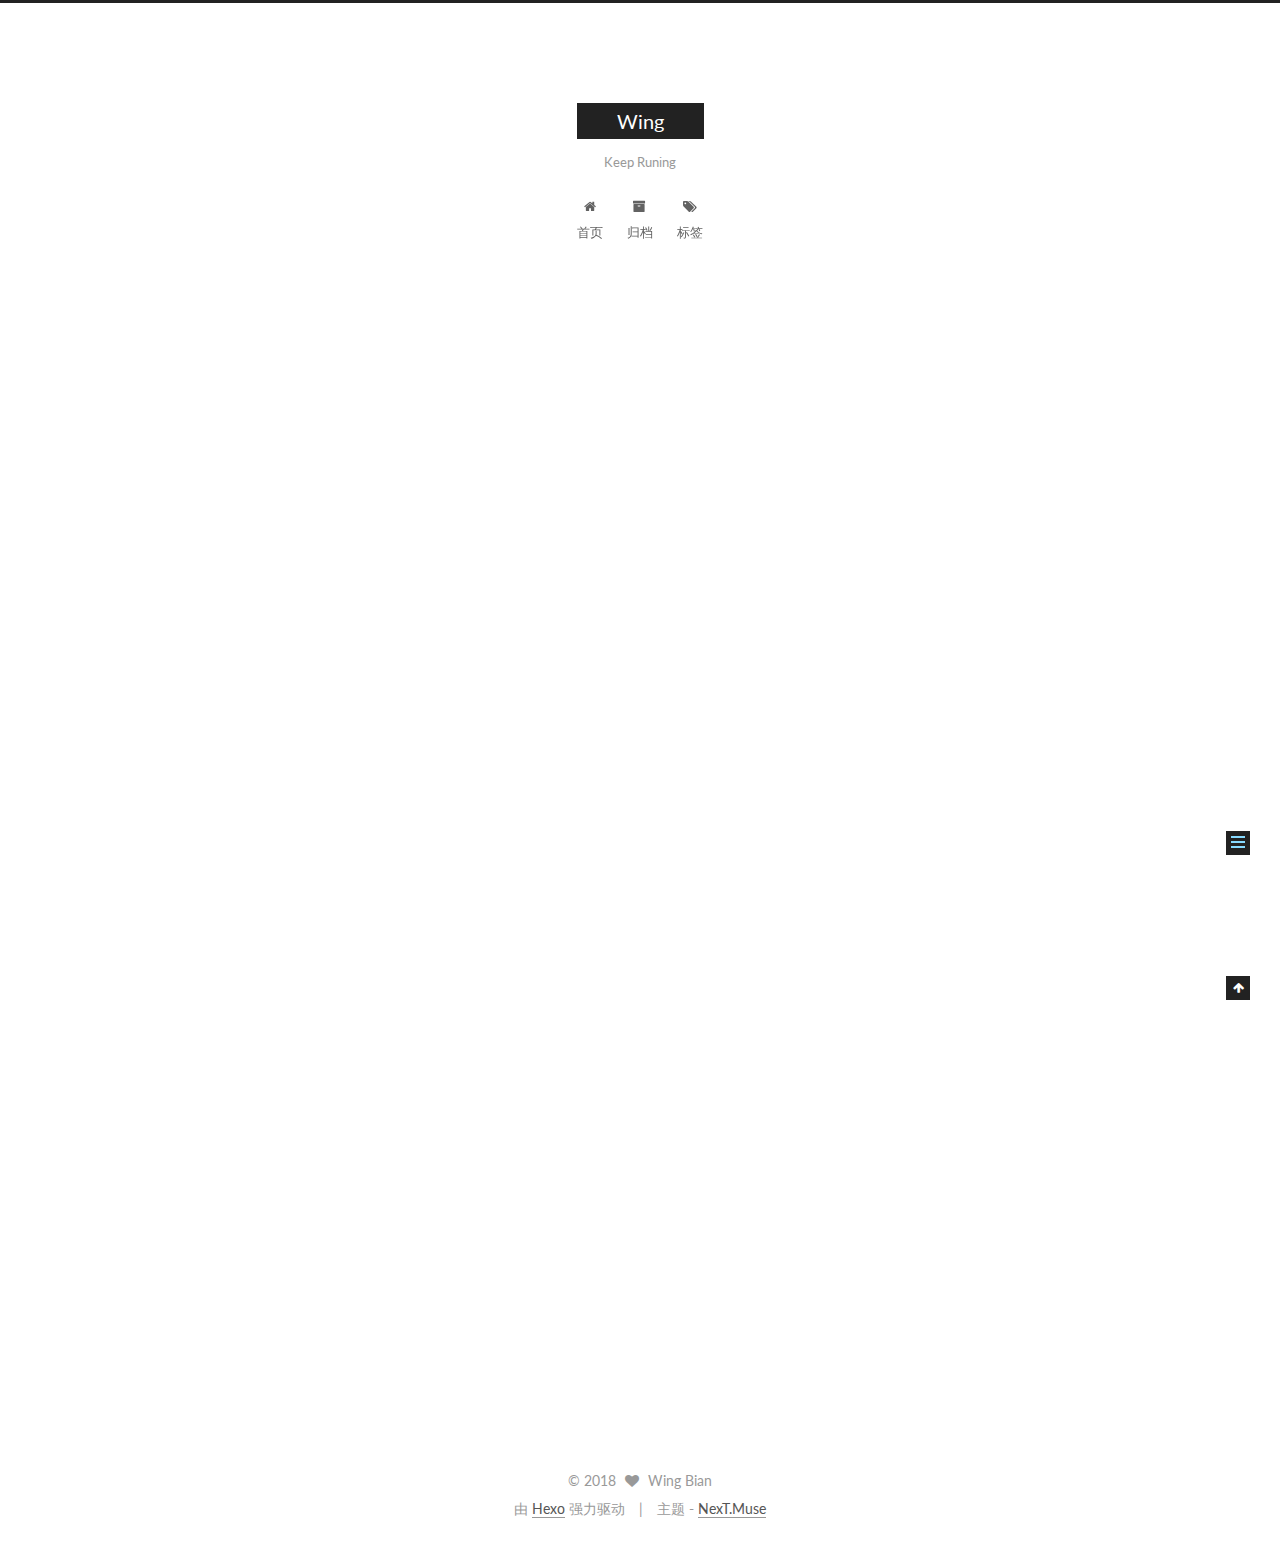
<file: 2018/03/16/hello-world/index.html>
<!DOCTYPE html>



  


<html class="theme-next muse use-motion" lang="zh-Hans">
<head>
  <meta charset="UTF-8"/>
<meta http-equiv="X-UA-Compatible" content="IE=edge" />
<meta name="viewport" content="width=device-width, initial-scale=1, maximum-scale=1"/>
<meta name="theme-color" content="#222">









<meta http-equiv="Cache-Control" content="no-transform" />
<meta http-equiv="Cache-Control" content="no-siteapp" />















  
  
  <link href="/lib/fancybox/source/jquery.fancybox.css?v=2.1.5" rel="stylesheet" type="text/css" />




  
  
  
  

  
    
    
  

  

  

  

  

  
    
    
    <link href="//fonts.googleapis.com/css?family=Lato:300,300italic,400,400italic,700,700italic&subset=latin,latin-ext" rel="stylesheet" type="text/css">
  






<link href="/lib/font-awesome/css/font-awesome.min.css?v=4.6.2" rel="stylesheet" type="text/css" />

<link href="/css/main.css?v=5.1.2" rel="stylesheet" type="text/css" />


  <meta name="keywords" content="Hexo, NexT" />








  <link rel="shortcut icon" type="image/x-icon" href="/favicon.ico?v=5.1.2" />






<meta name="description" content="Welcome to Hexo! This is your very first post. Check documentation for more info. If you get any problems when using Hexo, you can find the answer in troubleshooting or you can ask me on GitHub. Quick">
<meta property="og:type" content="article">
<meta property="og:title" content="Hello World">
<meta property="og:url" content="http://yoursite.com/2018/03/16/hello-world/index.html">
<meta property="og:site_name" content="Wing">
<meta property="og:description" content="Welcome to Hexo! This is your very first post. Check documentation for more info. If you get any problems when using Hexo, you can find the answer in troubleshooting or you can ask me on GitHub. Quick">
<meta property="og:locale" content="zh-Hans">
<meta property="og:updated_time" content="2018-03-16T09:38:36.816Z">
<meta name="twitter:card" content="summary">
<meta name="twitter:title" content="Hello World">
<meta name="twitter:description" content="Welcome to Hexo! This is your very first post. Check documentation for more info. If you get any problems when using Hexo, you can find the answer in troubleshooting or you can ask me on GitHub. Quick">



<script type="text/javascript" id="hexo.configurations">
  var NexT = window.NexT || {};
  var CONFIG = {
    root: '/',
    scheme: 'Muse',
    sidebar: {"position":"left","display":"post","offset":12,"offset_float":12,"b2t":false,"scrollpercent":false,"onmobile":false},
    fancybox: true,
    tabs: true,
    motion: true,
    duoshuo: {
      userId: '0',
      author: '博主'
    },
    algolia: {
      applicationID: '',
      apiKey: '',
      indexName: '',
      hits: {"per_page":10},
      labels: {"input_placeholder":"Search for Posts","hits_empty":"We didn't find any results for the search: ${query}","hits_stats":"${hits} results found in ${time} ms"}
    }
  };
</script>



  <link rel="canonical" href="http://yoursite.com/2018/03/16/hello-world/"/>





  <title>Hello World | Wing</title>
  














</head>

<body itemscope itemtype="http://schema.org/WebPage" lang="zh-Hans">

  
  
    
  

  <div class="container sidebar-position-left page-post-detail ">
    <div class="headband"></div>

    <header id="header" class="header" itemscope itemtype="http://schema.org/WPHeader">
      <div class="header-inner"><div class="site-brand-wrapper">
  <div class="site-meta ">
    

    <div class="custom-logo-site-title">
      <a href="/"  class="brand" rel="start">
        <span class="logo-line-before"><i></i></span>
        <span class="site-title">Wing</span>
        <span class="logo-line-after"><i></i></span>
      </a>
    </div>
      
        <p class="site-subtitle">Keep Runing</p>
      
  </div>

  <div class="site-nav-toggle">
    <button>
      <span class="btn-bar"></span>
      <span class="btn-bar"></span>
      <span class="btn-bar"></span>
    </button>
  </div>
</div>

<nav class="site-nav">
  

  
    <ul id="menu" class="menu">
      
        
        <li class="menu-item menu-item-home">
          <a href="/" rel="section">
            
              <i class="menu-item-icon fa fa-fw fa-home"></i> <br />
            
            首页
          </a>
        </li>
      
        
        <li class="menu-item menu-item-archives">
          <a href="/archives/" rel="section">
            
              <i class="menu-item-icon fa fa-fw fa-archive"></i> <br />
            
            归档
          </a>
        </li>
      
        
        <li class="menu-item menu-item-tags">
          <a href="/tags/" rel="section">
            
              <i class="menu-item-icon fa fa-fw fa-tags"></i> <br />
            
            标签
          </a>
        </li>
      

      
    </ul>
  

  
</nav>



 </div>
    </header>

    <main id="main" class="main">
      <div class="main-inner">
        <div class="content-wrap">
          <div id="content" class="content">
            

  <div id="posts" class="posts-expand">
    

  

  
  
  

  <article class="post post-type-normal" itemscope itemtype="http://schema.org/Article">
  
  
  
  <div class="post-block">
    <link itemprop="mainEntityOfPage" href="http://yoursite.com/2018/03/16/hello-world/">

    <span hidden itemprop="author" itemscope itemtype="http://schema.org/Person">
      <meta itemprop="name" content="Wing Bian">
      <meta itemprop="description" content="">
      <meta itemprop="image" content="/images/avatar.gif">
    </span>

    <span hidden itemprop="publisher" itemscope itemtype="http://schema.org/Organization">
      <meta itemprop="name" content="Wing">
    </span>

    
      <header class="post-header">

        
        
          <h1 class="post-title" itemprop="name headline">Hello World</h1>
        

        <div class="post-meta">
          <span class="post-time">
            
              <span class="post-meta-item-icon">
                <i class="fa fa-calendar-o"></i>
              </span>
              
                <span class="post-meta-item-text">发表于</span>
              
              <time title="创建于" itemprop="dateCreated datePublished" datetime="2018-03-16T17:38:36+08:00">
                2018-03-16
              </time>
            

            

            
          </span>

          

          
            
          

          
          

          

          

          

        </div>
      </header>
    

    
    
    
    <div class="post-body" itemprop="articleBody">

      
      

      
        <p>Welcome to <a href="https://hexo.io/" target="_blank" rel="noopener">Hexo</a>! This is your very first post. Check <a href="https://hexo.io/docs/" target="_blank" rel="noopener">documentation</a> for more info. If you get any problems when using Hexo, you can find the answer in <a href="https://hexo.io/docs/troubleshooting.html" target="_blank" rel="noopener">troubleshooting</a> or you can ask me on <a href="https://github.com/hexojs/hexo/issues" target="_blank" rel="noopener">GitHub</a>.</p>
<h2 id="Quick-Start"><a href="#Quick-Start" class="headerlink" title="Quick Start"></a>Quick Start</h2><h3 id="Create-a-new-post"><a href="#Create-a-new-post" class="headerlink" title="Create a new post"></a>Create a new post</h3><figure class="highlight bash"><table><tr><td class="gutter"><pre><span class="line">1</span><br></pre></td><td class="code"><pre><span class="line">$ hexo new <span class="string">"My New Post"</span></span><br></pre></td></tr></table></figure>
<p>More info: <a href="https://hexo.io/docs/writing.html" target="_blank" rel="noopener">Writing</a></p>
<h3 id="Run-server"><a href="#Run-server" class="headerlink" title="Run server"></a>Run server</h3><figure class="highlight bash"><table><tr><td class="gutter"><pre><span class="line">1</span><br></pre></td><td class="code"><pre><span class="line">$ hexo server</span><br></pre></td></tr></table></figure>
<p>More info: <a href="https://hexo.io/docs/server.html" target="_blank" rel="noopener">Server</a></p>
<h3 id="Generate-static-files"><a href="#Generate-static-files" class="headerlink" title="Generate static files"></a>Generate static files</h3><figure class="highlight bash"><table><tr><td class="gutter"><pre><span class="line">1</span><br></pre></td><td class="code"><pre><span class="line">$ hexo generate</span><br></pre></td></tr></table></figure>
<p>More info: <a href="https://hexo.io/docs/generating.html" target="_blank" rel="noopener">Generating</a></p>
<h3 id="Deploy-to-remote-sites"><a href="#Deploy-to-remote-sites" class="headerlink" title="Deploy to remote sites"></a>Deploy to remote sites</h3><figure class="highlight bash"><table><tr><td class="gutter"><pre><span class="line">1</span><br></pre></td><td class="code"><pre><span class="line">$ hexo deploy</span><br></pre></td></tr></table></figure>
<p>More info: <a href="https://hexo.io/docs/deployment.html" target="_blank" rel="noopener">Deployment</a></p>

      
    </div>
    
    
    

    

    

    

    <footer class="post-footer">
      

      
      
      

      
        <div class="post-nav">
          <div class="post-nav-next post-nav-item">
            
          </div>

          <span class="post-nav-divider"></span>

          <div class="post-nav-prev post-nav-item">
            
              <a href="/2018/03/16/第一篇博客/" rel="prev" title="第一篇博客">
                第一篇博客 <i class="fa fa-chevron-right"></i>
              </a>
            
          </div>
        </div>
      

      
      
    </footer>
  </div>
  
  
  
  </article>



    <div class="post-spread">
      
    </div>
  </div>


          </div>
          


          
  <div class="comments" id="comments">
    
  </div>


        </div>
        
          
  
  <div class="sidebar-toggle">
    <div class="sidebar-toggle-line-wrap">
      <span class="sidebar-toggle-line sidebar-toggle-line-first"></span>
      <span class="sidebar-toggle-line sidebar-toggle-line-middle"></span>
      <span class="sidebar-toggle-line sidebar-toggle-line-last"></span>
    </div>
  </div>

  <aside id="sidebar" class="sidebar">
    
    <div class="sidebar-inner">

      

      
        <ul class="sidebar-nav motion-element">
          <li class="sidebar-nav-toc sidebar-nav-active" data-target="post-toc-wrap" >
            文章目录
          </li>
          <li class="sidebar-nav-overview" data-target="site-overview">
            站点概览
          </li>
        </ul>
      

      <section class="site-overview sidebar-panel">
        <div class="site-author motion-element" itemprop="author" itemscope itemtype="http://schema.org/Person">
          <img class="site-author-image" itemprop="image"
               src="/images/avatar.gif"
               alt="Wing Bian" />
          <p class="site-author-name" itemprop="name">Wing Bian</p>
           
              <p class="site-description motion-element" itemprop="description">南京大学计算机科学与技术系13级学士，南京大学17级计算机科学与技术系硕士在读。</p>
          
        </div>
        <nav class="site-state motion-element">

          
            <div class="site-state-item site-state-posts">
              <a href="/archives/">
                <span class="site-state-item-count">2</span>
                <span class="site-state-item-name">日志</span>
              </a>
            </div>
          

          

          

        </nav>

        

        <div class="links-of-author motion-element">
          
        </div>

        
        

        
        

        


      </section>

      
      <!--noindex-->
        <section class="post-toc-wrap motion-element sidebar-panel sidebar-panel-active">
          <div class="post-toc">

            
              
            

            
              <div class="post-toc-content"><ol class="nav"><li class="nav-item nav-level-2"><a class="nav-link" href="#Quick-Start"><span class="nav-number">1.</span> <span class="nav-text">Quick Start</span></a><ol class="nav-child"><li class="nav-item nav-level-3"><a class="nav-link" href="#Create-a-new-post"><span class="nav-number">1.1.</span> <span class="nav-text">Create a new post</span></a></li><li class="nav-item nav-level-3"><a class="nav-link" href="#Run-server"><span class="nav-number">1.2.</span> <span class="nav-text">Run server</span></a></li><li class="nav-item nav-level-3"><a class="nav-link" href="#Generate-static-files"><span class="nav-number">1.3.</span> <span class="nav-text">Generate static files</span></a></li><li class="nav-item nav-level-3"><a class="nav-link" href="#Deploy-to-remote-sites"><span class="nav-number">1.4.</span> <span class="nav-text">Deploy to remote sites</span></a></li></ol></li></ol></div>
            

          </div>
        </section>
      <!--/noindex-->
      

      

    </div>
  </aside>


        
      </div>
    </main>

    <footer id="footer" class="footer">
      <div class="footer-inner">
        <div class="copyright" >
  
  &copy; 
  <span itemprop="copyrightYear">2018</span>
  <span class="with-love">
    <i class="fa fa-heart"></i>
  </span>
  <span class="author" itemprop="copyrightHolder">Wing Bian</span>
</div>


<div class="powered-by">
  由 <a class="theme-link" href="https://hexo.io">Hexo</a> 强力驱动
</div>

<div class="theme-info">
  主题 -
  <a class="theme-link" href="https://github.com/iissnan/hexo-theme-next">
    NexT.Muse
  </a>
</div>


        

        
      </div>
    </footer>

    
      <div class="back-to-top">
        <i class="fa fa-arrow-up"></i>
        
      </div>
    

  </div>

  

<script type="text/javascript">
  if (Object.prototype.toString.call(window.Promise) !== '[object Function]') {
    window.Promise = null;
  }
</script>









  












  
  <script type="text/javascript" src="/lib/jquery/index.js?v=2.1.3"></script>

  
  <script type="text/javascript" src="/lib/fastclick/lib/fastclick.min.js?v=1.0.6"></script>

  
  <script type="text/javascript" src="/lib/jquery_lazyload/jquery.lazyload.js?v=1.9.7"></script>

  
  <script type="text/javascript" src="/lib/velocity/velocity.min.js?v=1.2.1"></script>

  
  <script type="text/javascript" src="/lib/velocity/velocity.ui.min.js?v=1.2.1"></script>

  
  <script type="text/javascript" src="/lib/fancybox/source/jquery.fancybox.pack.js?v=2.1.5"></script>


  


  <script type="text/javascript" src="/js/src/utils.js?v=5.1.2"></script>

  <script type="text/javascript" src="/js/src/motion.js?v=5.1.2"></script>



  
  

  
  <script type="text/javascript" src="/js/src/scrollspy.js?v=5.1.2"></script>
<script type="text/javascript" src="/js/src/post-details.js?v=5.1.2"></script>



  


  <script type="text/javascript" src="/js/src/bootstrap.js?v=5.1.2"></script>



  


  




	





  





  






  





  

  

  

  

  

  

</body>
</html>
</file>
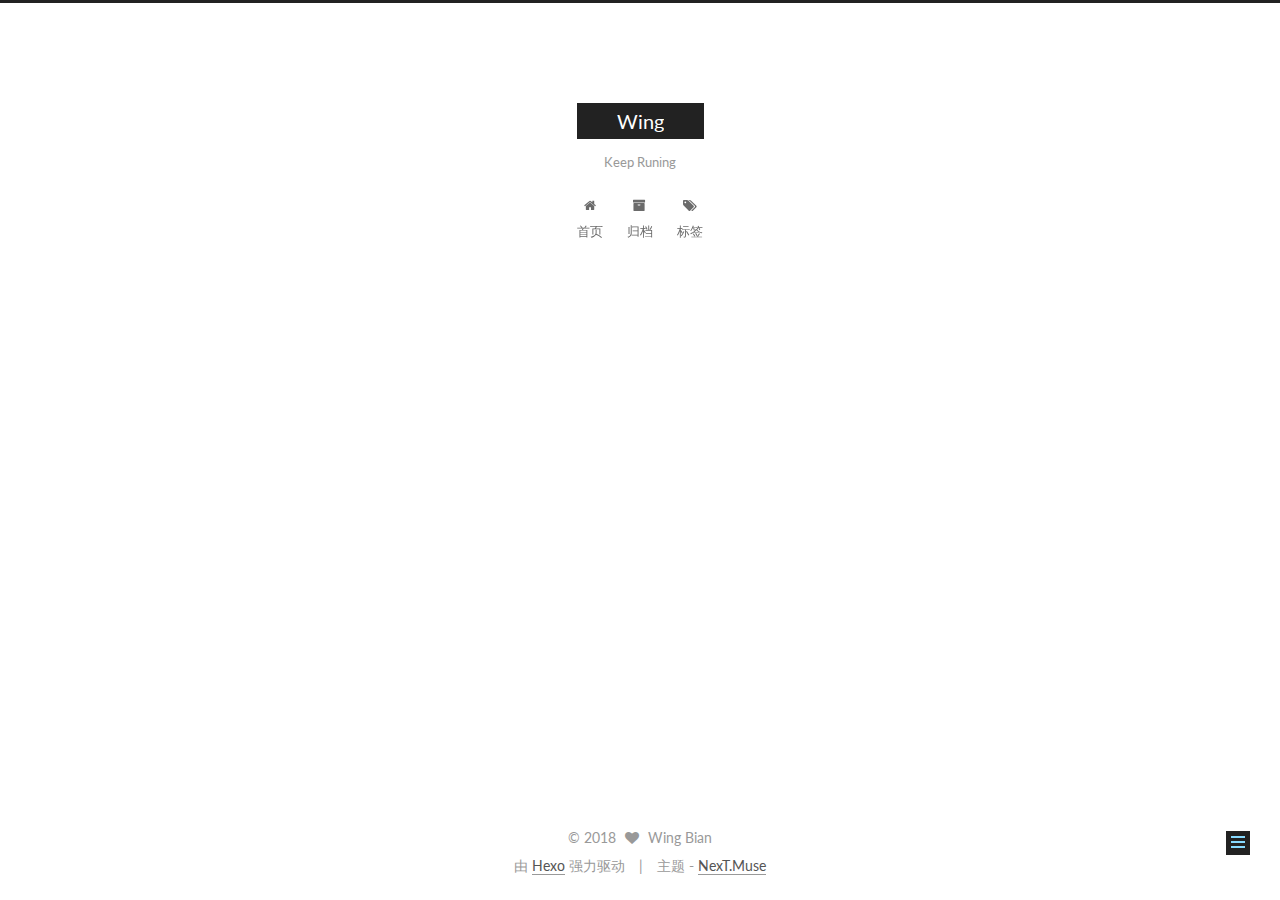
<file: 2018/03/16/第一篇博客/index.html>
<!DOCTYPE html>



  


<html class="theme-next muse use-motion" lang="zh-Hans">
<head>
  <meta charset="UTF-8"/>
<meta http-equiv="X-UA-Compatible" content="IE=edge" />
<meta name="viewport" content="width=device-width, initial-scale=1, maximum-scale=1"/>
<meta name="theme-color" content="#222">









<meta http-equiv="Cache-Control" content="no-transform" />
<meta http-equiv="Cache-Control" content="no-siteapp" />















  
  
  <link href="/lib/fancybox/source/jquery.fancybox.css?v=2.1.5" rel="stylesheet" type="text/css" />




  
  
  
  

  
    
    
  

  

  

  

  

  
    
    
    <link href="//fonts.googleapis.com/css?family=Lato:300,300italic,400,400italic,700,700italic&subset=latin,latin-ext" rel="stylesheet" type="text/css">
  






<link href="/lib/font-awesome/css/font-awesome.min.css?v=4.6.2" rel="stylesheet" type="text/css" />

<link href="/css/main.css?v=5.1.2" rel="stylesheet" type="text/css" />


  <meta name="keywords" content="Hexo, NexT" />








  <link rel="shortcut icon" type="image/x-icon" href="/favicon.ico?v=5.1.2" />






<meta name="description" content="南京大学计算机科学与技术系13级学士，南京大学17级计算机科学与技术系硕士在读。">
<meta property="og:type" content="article">
<meta property="og:title" content="第一篇博客">
<meta property="og:url" content="http://yoursite.com/2018/03/16/第一篇博客/index.html">
<meta property="og:site_name" content="Wing">
<meta property="og:description" content="南京大学计算机科学与技术系13级学士，南京大学17级计算机科学与技术系硕士在读。">
<meta property="og:locale" content="zh-Hans">
<meta property="og:updated_time" content="2018-03-16T11:32:25.842Z">
<meta name="twitter:card" content="summary">
<meta name="twitter:title" content="第一篇博客">
<meta name="twitter:description" content="南京大学计算机科学与技术系13级学士，南京大学17级计算机科学与技术系硕士在读。">



<script type="text/javascript" id="hexo.configurations">
  var NexT = window.NexT || {};
  var CONFIG = {
    root: '/',
    scheme: 'Muse',
    sidebar: {"position":"left","display":"post","offset":12,"offset_float":12,"b2t":false,"scrollpercent":false,"onmobile":false},
    fancybox: true,
    tabs: true,
    motion: true,
    duoshuo: {
      userId: '0',
      author: '博主'
    },
    algolia: {
      applicationID: '',
      apiKey: '',
      indexName: '',
      hits: {"per_page":10},
      labels: {"input_placeholder":"Search for Posts","hits_empty":"We didn't find any results for the search: ${query}","hits_stats":"${hits} results found in ${time} ms"}
    }
  };
</script>



  <link rel="canonical" href="http://yoursite.com/2018/03/16/第一篇博客/"/>





  <title>第一篇博客 | Wing</title>
  














</head>

<body itemscope itemtype="http://schema.org/WebPage" lang="zh-Hans">

  
  
    
  

  <div class="container sidebar-position-left page-post-detail ">
    <div class="headband"></div>

    <header id="header" class="header" itemscope itemtype="http://schema.org/WPHeader">
      <div class="header-inner"><div class="site-brand-wrapper">
  <div class="site-meta ">
    

    <div class="custom-logo-site-title">
      <a href="/"  class="brand" rel="start">
        <span class="logo-line-before"><i></i></span>
        <span class="site-title">Wing</span>
        <span class="logo-line-after"><i></i></span>
      </a>
    </div>
      
        <p class="site-subtitle">Keep Runing</p>
      
  </div>

  <div class="site-nav-toggle">
    <button>
      <span class="btn-bar"></span>
      <span class="btn-bar"></span>
      <span class="btn-bar"></span>
    </button>
  </div>
</div>

<nav class="site-nav">
  

  
    <ul id="menu" class="menu">
      
        
        <li class="menu-item menu-item-home">
          <a href="/" rel="section">
            
              <i class="menu-item-icon fa fa-fw fa-home"></i> <br />
            
            首页
          </a>
        </li>
      
        
        <li class="menu-item menu-item-archives">
          <a href="/archives/" rel="section">
            
              <i class="menu-item-icon fa fa-fw fa-archive"></i> <br />
            
            归档
          </a>
        </li>
      
        
        <li class="menu-item menu-item-tags">
          <a href="/tags/" rel="section">
            
              <i class="menu-item-icon fa fa-fw fa-tags"></i> <br />
            
            标签
          </a>
        </li>
      

      
    </ul>
  

  
</nav>



 </div>
    </header>

    <main id="main" class="main">
      <div class="main-inner">
        <div class="content-wrap">
          <div id="content" class="content">
            

  <div id="posts" class="posts-expand">
    

  

  
  
  

  <article class="post post-type-normal" itemscope itemtype="http://schema.org/Article">
  
  
  
  <div class="post-block">
    <link itemprop="mainEntityOfPage" href="http://yoursite.com/2018/03/16/第一篇博客/">

    <span hidden itemprop="author" itemscope itemtype="http://schema.org/Person">
      <meta itemprop="name" content="Wing Bian">
      <meta itemprop="description" content="">
      <meta itemprop="image" content="/images/avatar.gif">
    </span>

    <span hidden itemprop="publisher" itemscope itemtype="http://schema.org/Organization">
      <meta itemprop="name" content="Wing">
    </span>

    
      <header class="post-header">

        
        
          <h1 class="post-title" itemprop="name headline">第一篇博客</h1>
        

        <div class="post-meta">
          <span class="post-time">
            
              <span class="post-meta-item-icon">
                <i class="fa fa-calendar-o"></i>
              </span>
              
                <span class="post-meta-item-text">发表于</span>
              
              <time title="创建于" itemprop="dateCreated datePublished" datetime="2018-03-16T19:32:25+08:00">
                2018-03-16
              </time>
            

            

            
          </span>

          

          
            
          

          
          

          

          

          

        </div>
      </header>
    

    
    
    
    <div class="post-body" itemprop="articleBody">

      
      

      
        
      
    </div>
    
    
    

    

    

    

    <footer class="post-footer">
      

      
      
      

      
        <div class="post-nav">
          <div class="post-nav-next post-nav-item">
            
              <a href="/2018/03/16/hello-world/" rel="next" title="Hello World">
                <i class="fa fa-chevron-left"></i> Hello World
              </a>
            
          </div>

          <span class="post-nav-divider"></span>

          <div class="post-nav-prev post-nav-item">
            
          </div>
        </div>
      

      
      
    </footer>
  </div>
  
  
  
  </article>



    <div class="post-spread">
      
    </div>
  </div>


          </div>
          


          
  <div class="comments" id="comments">
    
  </div>


        </div>
        
          
  
  <div class="sidebar-toggle">
    <div class="sidebar-toggle-line-wrap">
      <span class="sidebar-toggle-line sidebar-toggle-line-first"></span>
      <span class="sidebar-toggle-line sidebar-toggle-line-middle"></span>
      <span class="sidebar-toggle-line sidebar-toggle-line-last"></span>
    </div>
  </div>

  <aside id="sidebar" class="sidebar">
    
    <div class="sidebar-inner">

      

      

      <section class="site-overview sidebar-panel sidebar-panel-active">
        <div class="site-author motion-element" itemprop="author" itemscope itemtype="http://schema.org/Person">
          <img class="site-author-image" itemprop="image"
               src="/images/avatar.gif"
               alt="Wing Bian" />
          <p class="site-author-name" itemprop="name">Wing Bian</p>
           
              <p class="site-description motion-element" itemprop="description">南京大学计算机科学与技术系13级学士，南京大学17级计算机科学与技术系硕士在读。</p>
          
        </div>
        <nav class="site-state motion-element">

          
            <div class="site-state-item site-state-posts">
              <a href="/archives/">
                <span class="site-state-item-count">2</span>
                <span class="site-state-item-name">日志</span>
              </a>
            </div>
          

          

          

        </nav>

        

        <div class="links-of-author motion-element">
          
        </div>

        
        

        
        

        


      </section>

      

      

    </div>
  </aside>


        
      </div>
    </main>

    <footer id="footer" class="footer">
      <div class="footer-inner">
        <div class="copyright" >
  
  &copy; 
  <span itemprop="copyrightYear">2018</span>
  <span class="with-love">
    <i class="fa fa-heart"></i>
  </span>
  <span class="author" itemprop="copyrightHolder">Wing Bian</span>
</div>


<div class="powered-by">
  由 <a class="theme-link" href="https://hexo.io">Hexo</a> 强力驱动
</div>

<div class="theme-info">
  主题 -
  <a class="theme-link" href="https://github.com/iissnan/hexo-theme-next">
    NexT.Muse
  </a>
</div>


        

        
      </div>
    </footer>

    
      <div class="back-to-top">
        <i class="fa fa-arrow-up"></i>
        
      </div>
    

  </div>

  

<script type="text/javascript">
  if (Object.prototype.toString.call(window.Promise) !== '[object Function]') {
    window.Promise = null;
  }
</script>









  












  
  <script type="text/javascript" src="/lib/jquery/index.js?v=2.1.3"></script>

  
  <script type="text/javascript" src="/lib/fastclick/lib/fastclick.min.js?v=1.0.6"></script>

  
  <script type="text/javascript" src="/lib/jquery_lazyload/jquery.lazyload.js?v=1.9.7"></script>

  
  <script type="text/javascript" src="/lib/velocity/velocity.min.js?v=1.2.1"></script>

  
  <script type="text/javascript" src="/lib/velocity/velocity.ui.min.js?v=1.2.1"></script>

  
  <script type="text/javascript" src="/lib/fancybox/source/jquery.fancybox.pack.js?v=2.1.5"></script>


  


  <script type="text/javascript" src="/js/src/utils.js?v=5.1.2"></script>

  <script type="text/javascript" src="/js/src/motion.js?v=5.1.2"></script>



  
  

  
  <script type="text/javascript" src="/js/src/scrollspy.js?v=5.1.2"></script>
<script type="text/javascript" src="/js/src/post-details.js?v=5.1.2"></script>



  


  <script type="text/javascript" src="/js/src/bootstrap.js?v=5.1.2"></script>



  


  




	





  





  






  





  

  

  

  

  

  

</body>
</html>
</file>
<file: css/main.css>
/* normalize.css v3.0.2 | MIT License | git.io/normalize */
html {
  font-family: sans-serif; /* 1 */
  -ms-text-size-adjust: 100%; /* 2 */
  -webkit-text-size-adjust: 100%; /* 2 */
}
body {
  margin: 0;
}
article,
aside,
details,
figcaption,
figure,
footer,
header,
hgroup,
main,
menu,
nav,
section,
summary {
  display: block;
}
audio,
canvas,
progress,
video {
  display: inline-block; /* 1 */
  vertical-align: baseline; /* 2 */
}
audio:not([controls]) {
  display: none;
  height: 0;
}
[hidden],
template {
  display: none;
}
a {
  background-color: transparent;
}
a:active,
a:hover {
  outline: 0;
}
abbr[title] {
  border-bottom: 1px dotted;
}
b,
strong {
  font-weight: bold;
}
dfn {
  font-style: italic;
}
h1 {
  font-size: 2em;
  margin: 0.67em 0;
}
mark {
  background: #ff0;
  color: #000;
}
small {
  font-size: 80%;
}
sub,
sup {
  font-size: 75%;
  line-height: 0;
  position: relative;
  vertical-align: baseline;
}
sup {
  top: -0.5em;
}
sub {
  bottom: -0.25em;
}
img {
  border: 0;
}
svg:not(:root) {
  overflow: hidden;
}
figure {
  margin: 1em 40px;
}
hr {
  -moz-box-sizing: content-box;
  box-sizing: content-box;
  height: 0;
}
pre {
  overflow: auto;
}
code,
kbd,
pre,
samp {
  font-family: monospace, monospace;
  font-size: 1em;
}
button,
input,
optgroup,
select,
textarea {
  color: inherit; /* 1 */
  font: inherit; /* 2 */
  margin: 0; /* 3 */
}
button {
  overflow: visible;
}
button,
select {
  text-transform: none;
}
button,
html input[type="button"],
input[type="reset"],
input[type="submit"] {
  -webkit-appearance: button; /* 2 */
  cursor: pointer; /* 3 */
}
button[disabled],
html input[disabled] {
  cursor: default;
}
button::-moz-focus-inner,
input::-moz-focus-inner {
  border: 0;
  padding: 0;
}
input {
  line-height: normal;
}
input[type="checkbox"],
input[type="radio"] {
  box-sizing: border-box; /* 1 */
  padding: 0; /* 2 */
}
input[type="number"]::-webkit-inner-spin-button,
input[type="number"]::-webkit-outer-spin-button {
  height: auto;
}
input[type="search"] {
  -webkit-appearance: textfield; /* 1 */
  -moz-box-sizing: content-box;
  -webkit-box-sizing: content-box; /* 2 */
  box-sizing: content-box;
}
input[type="search"]::-webkit-search-cancel-button,
input[type="search"]::-webkit-search-decoration {
  -webkit-appearance: none;
}
fieldset {
  border: 1px solid #c0c0c0;
  margin: 0 2px;
  padding: 0.35em 0.625em 0.75em;
}
legend {
  border: 0; /* 1 */
  padding: 0; /* 2 */
}
textarea {
  overflow: auto;
}
optgroup {
  font-weight: bold;
}
table {
  border-collapse: collapse;
  border-spacing: 0;
}
td,
th {
  padding: 0;
}
::selection {
  background: #262a30;
  color: #fff;
}
body {
  position: relative;
  font-family: 'Lato', "PingFang SC", "Microsoft YaHei", sans-serif;
  font-size: 14px;
  line-height: 2;
  color: #555;
  background: #fff;
}
@media (max-width: 767px) {
  body {
    padding-right: 0 !important;
  }
}
@media (min-width: 768px) and (max-width: 991px) {
  body {
    padding-right: 0 !important;
  }
}
@media (min-width: 1600px) {
  body {
    font-size: 16px;
  }
}
h1,
h2,
h3,
h4,
h5,
h6 {
  margin: 0;
  padding: 0;
  font-weight: bold;
  line-height: 1.5;
  font-family: 'Lato', "PingFang SC", "Microsoft YaHei", sans-serif;
}
h2,
h3,
h4,
h5,
h6 {
  margin: 20px 0 15px;
}
h1 {
  font-size: 22px;
}
@media (max-width: 767px) {
  h1 {
    font-size: 18px;
  }
}
h2 {
  font-size: 20px;
}
@media (max-width: 767px) {
  h2 {
    font-size: 16px;
  }
}
h3 {
  font-size: 18px;
}
@media (max-width: 767px) {
  h3 {
    font-size: 14px;
  }
}
h4 {
  font-size: 16px;
}
@media (max-width: 767px) {
  h4 {
    font-size: 12px;
  }
}
h5 {
  font-size: 14px;
}
@media (max-width: 767px) {
  h5 {
    font-size: 10px;
  }
}
h6 {
  font-size: 12px;
}
@media (max-width: 767px) {
  h6 {
    font-size: 8px;
  }
}
p {
  margin: 0 0 20px 0;
}
a {
  color: #555;
  text-decoration: none;
  border-bottom: 1px solid #999;
  word-wrap: break-word;
}
a:hover {
  color: #222;
  border-bottom-color: #222;
}
blockquote {
  margin: 0;
  padding: 0;
}
img {
  display: block;
  margin: auto;
  max-width: 100%;
  height: auto;
}
hr {
  margin: 40px 0;
  height: 3px;
  border: none;
  background-color: #ddd;
  background-image: repeating-linear-gradient(-45deg, #fff, #fff 4px, transparent 4px, transparent 8px);
}
blockquote {
  padding: 0 15px;
  color: #666;
  border-left: 4px solid #ddd;
}
blockquote cite::before {
  content: "-";
  padding: 0 5px;
}
dt {
  font-weight: 700;
}
dd {
  margin: 0;
  padding: 0;
}
.text-left {
  text-align: left;
}
.text-center {
  text-align: center;
}
.text-right {
  text-align: right;
}
.text-justify {
  text-align: justify;
}
.text-nowrap {
  white-space: nowrap;
}
.text-lowercase {
  text-transform: lowercase;
}
.text-uppercase {
  text-transform: uppercase;
}
.text-capitalize {
  text-transform: capitalize;
}
.center-block {
  display: block;
  margin-left: auto;
  margin-right: auto;
}
.clearfix:before,
.clearfix:after {
  content: " ";
  display: table;
}
.clearfix:after {
  clear: both;
}
.pullquote {
  width: 45%;
}
.pullquote.left {
  float: left;
  margin-left: 5px;
  margin-right: 10px;
}
.pullquote.right {
  float: right;
  margin-left: 10px;
  margin-right: 5px;
}
.affix.affix.affix {
  position: fixed;
}
.translation {
  margin-top: -20px;
  font-size: 14px;
  color: #999;
}
.scrollbar-measure {
  width: 100px;
  height: 100px;
  overflow: scroll;
  position: absolute;
  top: -9999px;
}
.use-motion .motion-element {
  opacity: 0;
}
table {
  margin: 20px 0;
  width: 100%;
  border-collapse: collapse;
  border-spacing: 0;
  border: 1px solid #ddd;
  font-size: 14px;
  table-layout: fixed;
  word-wrap: break-all;
}
table>tbody>tr:nth-of-type(odd) {
  background-color: #f9f9f9;
}
table>tbody>tr:hover {
  background-color: #f5f5f5;
}
caption,
th,
td {
  padding: 8px;
  text-align: left;
  vertical-align: middle;
  font-weight: normal;
}
th,
td {
  border-bottom: 3px solid #ddd;
  border-right: 1px solid #eee;
}
th {
  padding-bottom: 10px;
  font-weight: 700;
}
td {
  border-bottom-width: 1px;
}
html,
body {
  height: 100%;
}
.container {
  position: relative;
  min-height: 100%;
}
.header-inner {
  margin: 0 auto;
  padding: 100px 0 70px;
  width: 700px;
}
@media (min-width: 1600px) {
  .container .header-inner {
    width: 900px;
  }
}
.main {
  padding-bottom: 150px;
}
.main-inner {
  margin: 0 auto;
  width: 700px;
}
@media (min-width: 1600px) {
  .container .main-inner {
    width: 900px;
  }
}
.footer {
  position: absolute;
  left: 0;
  bottom: 0;
  width: 100%;
  min-height: 50px;
}
.footer-inner {
  box-sizing: border-box;
  margin: 20px auto;
  width: 700px;
}
@media (min-width: 1600px) {
  .container .footer-inner {
    width: 900px;
  }
}
pre,
.highlight {
  overflow: auto;
  margin: 20px 0;
  padding: 0;
  font-size: 13px;
  color: #4d4d4c;
  background: #f7f7f7;
  line-height: 1.6;
}
pre,
code {
  font-family: consolas, Menlo, "PingFang SC", "Microsoft YaHei", monospace;
}
code {
  padding: 2px 4px;
  word-wrap: break-word;
  color: #555;
  background: #eee;
  border-radius: 3px;
  font-size: 13px;
}
pre code {
  padding: 0;
  color: #4d4d4c;
  background: none;
  text-shadow: none;
}
.highlight {
  border-radius: 1px;
}
.highlight pre {
  border: none;
  margin: 0;
  padding: 10px 0;
}
.highlight table {
  margin: 0;
  width: auto;
  border: none;
}
.highlight td {
  border: none;
  padding: 0;
}
.highlight figcaption {
  font-size: 1em;
  color: #4d4d4c;
  line-height: 1em;
  margin-bottom: 1em;
}
.highlight figcaption:before,
.highlight figcaption:after {
  content: " ";
  display: table;
}
.highlight figcaption:after {
  clear: both;
}
.highlight figcaption a {
  float: right;
  color: #4d4d4c;
}
.highlight figcaption a:hover {
  border-bottom-color: #4d4d4c;
}
.highlight .gutter pre {
  padding-left: 10px;
  padding-right: 10px;
  color: #869194;
  text-align: right;
  background-color: #eff2f3;
}
.highlight .code pre {
  width: 100%;
  padding-left: 10px;
  padding-right: 10px;
  background-color: #f7f7f7;
}
.highlight .line {
  height: 20px;
}
.gutter {
  -webkit-user-select: none;
  -moz-user-select: none;
  -ms-user-select: none;
  user-select: none;
}
.gist table {
  width: auto;
}
.gist table td {
  border: none;
}
pre .deletion {
  background: #fdd;
}
pre .addition {
  background: #dfd;
}
pre .meta {
  color: #8959a8;
}
pre .comment {
  color: #8e908c;
}
pre .variable,
pre .attribute,
pre .tag,
pre .regexp,
pre .ruby .constant,
pre .xml .tag .title,
pre .xml .pi,
pre .xml .doctype,
pre .html .doctype,
pre .css .id,
pre .css .class,
pre .css .pseudo {
  color: #c82829;
}
pre .number,
pre .preprocessor,
pre .built_in,
pre .literal,
pre .params,
pre .constant,
pre .command {
  color: #f5871f;
}
pre .ruby .class .title,
pre .css .rules .attribute,
pre .string,
pre .value,
pre .inheritance,
pre .header,
pre .ruby .symbol,
pre .xml .cdata,
pre .special,
pre .number,
pre .formula {
  color: #718c00;
}
pre .title,
pre .css .hexcolor {
  color: #3e999f;
}
pre .function,
pre .python .decorator,
pre .python .title,
pre .ruby .function .title,
pre .ruby .title .keyword,
pre .perl .sub,
pre .javascript .title,
pre .coffeescript .title {
  color: #4271ae;
}
pre .keyword,
pre .javascript .function {
  color: #8959a8;
}
.full-image.full-image.full-image {
  border: none;
  max-width: 100%;
  width: auto;
  margin: 20px auto;
}
@media (min-width: 992px) {
  .full-image.full-image.full-image {
    max-width: none;
    width: 110%;
    margin: 25px -5%;
  }
}
.blockquote-center,
.page-home .post-type-quote blockquote,
.page-post-detail .post-type-quote blockquote {
  position: relative;
  margin: 40px 0;
  padding: 0;
  border-left: none;
  text-align: center;
}
.blockquote-center::before,
.page-home .post-type-quote blockquote::before,
.page-post-detail .post-type-quote blockquote::before,
.blockquote-center::after,
.page-home .post-type-quote blockquote::after,
.page-post-detail .post-type-quote blockquote::after {
  position: absolute;
  content: ' ';
  display: block;
  width: 100%;
  height: 24px;
  opacity: 0.2;
  background-repeat: no-repeat;
  background-position: 0 -6px;
  background-size: 22px 22px;
}
.blockquote-center::before,
.page-home .post-type-quote blockquote::before,
.page-post-detail .post-type-quote blockquote::before {
  top: -20px;
  background-image: url("../images/quote-l.svg");
  border-top: 1px solid #ccc;
}
.blockquote-center::after,
.page-home .post-type-quote blockquote::after,
.page-post-detail .post-type-quote blockquote::after {
  bottom: -20px;
  background-image: url("../images/quote-r.svg");
  border-bottom: 1px solid #ccc;
  background-position: 100% 8px;
}
.blockquote-center p,
.page-home .post-type-quote blockquote p,
.page-post-detail .post-type-quote blockquote p,
.blockquote-center div,
.page-home .post-type-quote blockquote div,
.page-post-detail .post-type-quote blockquote div {
  text-align: center;
}
.post .post-body .group-picture img {
  box-sizing: border-box;
  padding: 0 3px;
  border: none;
}
.post .group-picture-row {
  overflow: hidden;
  margin-top: 6px;
}
.post .group-picture-row:first-child {
  margin-top: 0;
}
.post .group-picture-column {
  float: left;
}
.page-post-detail .post-body .group-picture-column {
  float: none;
  margin-top: 10px;
  width: auto !important;
}
.page-post-detail .post-body .group-picture-column img {
  margin: 0 auto;
}
.page-archive .group-picture-container {
  overflow: hidden;
}
.page-archive .group-picture-row {
  float: left;
}
.page-archive .group-picture-row:first-child {
  margin-top: 6px;
}
.page-archive .group-picture-column {
  max-width: 150px;
  max-height: 150px;
}
.post-body .note {
  position: relative;
  padding: 15px;
  margin-bottom: 20px;
  border: 1px solid #eee;
  border-left-width: 5px;
  border-radius: 3px;
}
.post-body .note h2,
.post-body .note h3,
.post-body .note h4,
.post-body .note h5,
.post-body .note h6 {
  margin-top: 0;
  margin-bottom: 0;
  border-bottom: initial;
  padding-top: 0 !important;
}
.post-body .note p:first-child,
.post-body .note ul:first-child,
.post-body .note ol:first-child,
.post-body .note table:first-child,
.post-body .note pre:first-child,
.post-body .note blockquote:first-child {
  margin-top: 0;
}
.post-body .note p:last-child,
.post-body .note ul:last-child,
.post-body .note ol:last-child,
.post-body .note table:last-child,
.post-body .note pre:last-child,
.post-body .note blockquote:last-child {
  margin-bottom: 0;
}
.post-body .note.default {
  border-left-color: #777;
}
.post-body .note.default h2,
.post-body .note.default h3,
.post-body .note.default h4,
.post-body .note.default h5,
.post-body .note.default h6 {
  color: #777;
}
.post-body .note.primary {
  border-left-color: #6f42c1;
}
.post-body .note.primary h2,
.post-body .note.primary h3,
.post-body .note.primary h4,
.post-body .note.primary h5,
.post-body .note.primary h6 {
  color: #6f42c1;
}
.post-body .note.info {
  border-left-color: #428bca;
}
.post-body .note.info h2,
.post-body .note.info h3,
.post-body .note.info h4,
.post-body .note.info h5,
.post-body .note.info h6 {
  color: #428bca;
}
.post-body .note.success {
  border-left-color: #5cb85c;
}
.post-body .note.success h2,
.post-body .note.success h3,
.post-body .note.success h4,
.post-body .note.success h5,
.post-body .note.success h6 {
  color: #5cb85c;
}
.post-body .note.warning {
  border-left-color: #f0ad4e;
}
.post-body .note.warning h2,
.post-body .note.warning h3,
.post-body .note.warning h4,
.post-body .note.warning h5,
.post-body .note.warning h6 {
  color: #f0ad4e;
}
.post-body .note.danger {
  border-left-color: #d9534f;
}
.post-body .note.danger h2,
.post-body .note.danger h3,
.post-body .note.danger h4,
.post-body .note.danger h5,
.post-body .note.danger h6 {
  color: #d9534f;
}
.post-body .label {
  display: inline;
  padding: 0 2px;
  white-space: nowrap;
}
.post-body .label.default {
  background-color: #f0f0f0;
}
.post-body .label.primary {
  background-color: #efe6f7;
}
.post-body .label.info {
  background-color: #e5f2f8;
}
.post-body .label.success {
  background-color: #e7f4e9;
}
.post-body .label.warning {
  background-color: #fcf6e1;
}
.post-body .label.danger {
  background-color: #fae8eb;
}
.post-body .tabs {
  position: relative;
  display: block;
  margin-bottom: 20px;
  padding-top: 10px;
}
.post-body .tabs ul.nav-tabs {
  margin: 0;
  padding: 0;
  display: flex;
  margin-bottom: -1px;
}
@media (max-width: 413px) {
  .post-body .tabs ul.nav-tabs {
    display: block;
    margin-bottom: 5px;
  }
}
.post-body .tabs ul.nav-tabs li.tab {
  list-style-type: none !important;
  margin: 0 0.25em 0 0;
  border-top: 3px solid transparent;
  border-left: 1px solid transparent;
  border-right: 1px solid transparent;
}
@media (max-width: 413px) {
  .post-body .tabs ul.nav-tabs li.tab {
    margin: initial;
    border-top: 1px solid transparent;
    border-left: 3px solid transparent;
    border-right: 1px solid transparent;
    border-bottom: 1px solid transparent;
  }
}
.post-body .tabs ul.nav-tabs li.tab a {
  outline: 0;
  border-bottom: initial;
  display: block;
  line-height: 1.8em;
  padding: 0.25em 0.75em;
  transition-duration: 0.2s;
  transition-timing-function: ease-out;
  transition-delay: 0s;
}
.post-body .tabs ul.nav-tabs li.tab a i {
  width: 1.285714285714286em;
}
.post-body .tabs ul.nav-tabs li.tab.active {
  border-top: 3px solid #fc6423;
  border-left: 1px solid #ddd;
  border-right: 1px solid #ddd;
  background-color: #fff;
}
@media (max-width: 413px) {
  .post-body .tabs ul.nav-tabs li.tab.active {
    border-top: 1px solid #ddd;
    border-left: 3px solid #fc6423;
    border-right: 1px solid #ddd;
    border-bottom: 1px solid #ddd;
  }
}
.post-body .tabs ul.nav-tabs li.tab.active a {
  cursor: default;
  color: #555;
}
.post-body .tabs .tab-content {
  background-color: #fff;
}
.post-body .tabs .tab-content .tab-pane {
  border: 1px solid #ddd;
  padding: 20px 20px 0 20px;
}
.post-body .tabs .tab-content .tab-pane:not(.active) {
  display: none !important;
}
.post-body .tabs .tab-content .tab-pane.active {
  display: block !important;
}
.btn {
  display: inline-block;
  padding: 0 20px;
  font-size: 14px;
  color: #fff;
  background: #222;
  border: 2px solid #222;
  text-decoration: none;
  border-radius: 0;
  transition-property: background-color;
  transition-duration: 0.2s;
  transition-timing-function: ease-in-out;
  transition-delay: 0s;
}
.btn:hover,
.post-button .btn:hover {
  border-color: #222;
  color: #222;
  background: #fff;
}
.btn-bar {
  display: block;
  width: 22px;
  height: 2px;
  background: #555;
  border-radius: 1px;
}
.btn-bar+.btn-bar {
  margin-top: 4px;
}
.pagination {
  margin: 120px 0 40px;
  text-align: center;
  border-top: 1px solid #eee;
}
.page-number-basic,
.pagination .prev,
.pagination .next,
.pagination .page-number,
.pagination .space {
  display: inline-block;
  position: relative;
  top: -1px;
  margin: 0 10px;
  padding: 0 10px;
  line-height: 30px;
}
@media (max-width: 767px) {
  .page-number-basic,
  .pagination .prev,
  .pagination .next,
  .pagination .page-number,
  .pagination .space {
    margin: 0 5px;
  }
}
.pagination .prev,
.pagination .next,
.pagination .page-number {
  border-bottom: 0;
  border-top: 1px solid #eee;
  transition-property: border-color;
  transition-duration: 0.2s;
  transition-timing-function: ease-in-out;
  transition-delay: 0s;
}
.pagination .prev:hover,
.pagination .next:hover,
.pagination .page-number:hover {
  border-top-color: #222;
}
.pagination .space {
  padding: 0;
  margin: 0;
}
.pagination .prev {
  margin-left: 0;
}
.pagination .next {
  margin-right: 0;
}
.pagination .page-number.current {
  color: #fff;
  background: #ccc;
  border-top-color: #ccc;
}
@media (max-width: 767px) {
  .pagination {
    border-top: none;
  }
  .pagination .prev,
  .pagination .next,
  .pagination .page-number {
    margin-bottom: 10px;
    border-top: 0;
    border-bottom: 1px solid #eee;
  }
  .pagination .prev:hover,
  .pagination .next:hover,
  .pagination .page-number:hover {
    border-bottom-color: #222;
  }
}
.comments {
  margin: 60px 20px 0;
}
.tag-cloud {
  text-align: center;
}
.tag-cloud a {
  display: inline-block;
  margin: 10px;
}
.back-to-top {
  box-sizing: border-box;
  position: fixed;
  bottom: -100px;
  right: 30px;
  z-index: 1050;
  padding: 0 6px;
  width: 24px;
  background: #222;
  font-size: 12px;
  opacity: 1;
  color: #fff;
  cursor: pointer;
  text-align: center;
  -webkit-transform: translateZ(0);
  transition-property: bottom;
  transition-duration: 0.2s;
  transition-timing-function: ease-in-out;
  transition-delay: 0s;
}
@media (min-width: 768px) and (max-width: 991px) {
  .back-to-top {
    display: none !important;
  }
}
@media (max-width: 767px) {
  .back-to-top {
    display: none !important;
  }
}
.back-to-top.back-to-top-on {
  bottom: 19px;
}
.header {
  background: transparent;
}
.header-inner {
  position: relative;
}
.headband {
  height: 3px;
  background: #222;
}
.site-meta {
  margin: 0;
  text-align: center;
}
@media (max-width: 767px) {
  .site-meta {
    text-align: center;
  }
}
.brand {
  position: relative;
  display: inline-block;
  padding: 0 40px;
  color: #fff;
  background: #222;
  border-bottom: none;
}
.brand:hover {
  color: #fff;
}
.logo {
  display: inline-block;
  margin-right: 5px;
  line-height: 36px;
  vertical-align: top;
}
.site-title {
  display: inline-block;
  vertical-align: top;
  line-height: 36px;
  font-size: 20px;
  font-weight: normal;
  font-family: 'Lato', "PingFang SC", "Microsoft YaHei", sans-serif;
}
.site-subtitle {
  margin-top: 10px;
  font-size: 13px;
  color: #999;
}
.use-motion .brand {
  opacity: 0;
}
.use-motion .logo,
.use-motion .site-title,
.use-motion .site-subtitle {
  opacity: 0;
  position: relative;
  top: -10px;
}
.site-nav-toggle {
  display: none;
  position: absolute;
  top: 10px;
  left: 10px;
}
@media (max-width: 767px) {
  .site-nav-toggle {
    display: block;
  }
}
.site-nav-toggle button {
  margin-top: 2px;
  padding: 9px 10px;
  background: transparent;
  border: none;
}
@media (max-width: 767px) {
  .site-nav {
    display: none;
    margin: 0 -10px;
    padding: 0 10px;
    clear: both;
    border-top: 1px solid #ddd;
  }
}
@media (min-width: 768px) and (max-width: 991px) {
  .site-nav {
    display: block !important;
  }
}
@media (min-width: 992px) {
  .site-nav {
    display: block !important;
  }
}
.menu {
  margin-top: 20px;
  padding-left: 0;
  text-align: center;
}
.menu .menu-item {
  display: inline-block;
  margin: 0 10px;
  list-style: none;
}
@media screen and (max-width: 767px) {
  .menu .menu-item {
    margin-top: 10px;
  }
}
.menu .menu-item a {
  display: block;
  font-size: 13px;
  line-height: inherit;
  border-bottom: 1px solid transparent;
  transition-property: border-color;
  transition-duration: 0.2s;
  transition-timing-function: ease-in-out;
  transition-delay: 0s;
}
.menu .menu-item a:hover {
  border-bottom-color: #222;
}
.menu .menu-item .fa {
  margin-right: 5px;
}
.use-motion .menu-item {
  opacity: 0;
}
.post-body {
  font-family: 'Lato', "PingFang SC", "Microsoft YaHei", sans-serif;
}
@media (max-width: 767px) {
  .post-body {
    word-break: break-word;
  }
}
.post-body .fancybox img {
  display: block !important;
  margin: 0 auto;
  cursor: pointer;
  cursor: zoom-in;
  cursor: -webkit-zoom-in;
}
.post-body .image-caption,
.post-body .figure .caption {
  margin: 10px auto 15px;
  text-align: center;
  font-size: 14px;
  color: #999;
  font-weight: bold;
  line-height: 1;
}
.post-sticky-flag {
  display: inline-block;
  font-size: 16px;
  -ms-transform: rotate(30deg);
  -webkit-transform: rotate(30deg);
  -moz-transform: rotate(30deg);
  -ms-transform: rotate(30deg);
  -o-transform: rotate(30deg);
  transform: rotate(30deg);
}
.posts-expand {
  padding-top: 40px;
}
@media (max-width: 767px) {
  .posts-expand {
    margin: 0 20px;
  }
  .post-body pre {
    padding: 10px;
  }
  .post-body pre .gutter pre {
    padding-right: 10px;
  }
  .post-body .highlight {
    margin-left: 0px;
    margin-right: 0px;
    padding: 0;
  }
  .post-body .highlight .gutter pre {
    padding-right: 10px;
  }
}
@media (min-width: 992px) {
  .posts-expand .post-body {
    text-align: justify;
  }
}
.posts-expand .post-body h2,
.posts-expand .post-body h3,
.posts-expand .post-body h4,
.posts-expand .post-body h5,
.posts-expand .post-body h6 {
  padding-top: 10px;
}
.posts-expand .post-body h2 .header-anchor,
.posts-expand .post-body h3 .header-anchor,
.posts-expand .post-body h4 .header-anchor,
.posts-expand .post-body h5 .header-anchor,
.posts-expand .post-body h6 .header-anchor {
  float: right;
  margin-left: 10px;
  color: #ccc;
  border-bottom-style: none;
  visibility: hidden;
}
.posts-expand .post-body h2 .header-anchor:hover,
.posts-expand .post-body h3 .header-anchor:hover,
.posts-expand .post-body h4 .header-anchor:hover,
.posts-expand .post-body h5 .header-anchor:hover,
.posts-expand .post-body h6 .header-anchor:hover {
  color: inherit;
}
.posts-expand .post-body h2:hover .header-anchor,
.posts-expand .post-body h3:hover .header-anchor,
.posts-expand .post-body h4:hover .header-anchor,
.posts-expand .post-body h5:hover .header-anchor,
.posts-expand .post-body h6:hover .header-anchor {
  visibility: visible;
}
.posts-expand .post-body ul li {
  list-style: circle;
}
.posts-expand .post-body img {
  box-sizing: border-box;
  margin: auto;
  padding: 3px;
  border: 1px solid #ddd;
}
.posts-expand .fancybox img {
  margin: 0 auto;
}
@media (max-width: 767px) {
  .posts-collapse {
    margin: 0 20px;
  }
  .posts-collapse .post-title,
  .posts-collapse .post-meta {
    display: block;
    width: auto;
    text-align: left;
  }
}
.posts-collapse {
  position: relative;
  z-index: 1010;
  margin-left: 55px;
}
.posts-collapse::after {
  content: " ";
  position: absolute;
  top: 20px;
  left: 0;
  margin-left: -2px;
  width: 4px;
  height: 100%;
  background: #f5f5f5;
  z-index: -1;
}
@media (max-width: 767px) {
  .posts-collapse {
    margin: 0 20px;
  }
}
.posts-collapse .collection-title {
  position: relative;
  margin: 60px 0;
}
.posts-collapse .collection-title h1,
.posts-collapse .collection-title h2 {
  margin-left: 20px;
}
.posts-collapse .collection-title small {
  color: #bbb;
  margin-left: 5px;
}
.posts-collapse .collection-title::before {
  content: " ";
  position: absolute;
  left: 0;
  top: 50%;
  margin-left: -4px;
  margin-top: -4px;
  width: 8px;
  height: 8px;
  background: #bbb;
  border-radius: 50%;
}
.posts-collapse .post {
  margin: 30px 0;
}
.posts-collapse .post-header {
  position: relative;
  transition-duration: 0.2s;
  transition-timing-function: ease-in-out;
  transition-delay: 0s;
  transition-property: border;
  border-bottom: 1px dashed #ccc;
}
.posts-collapse .post-header::before {
  content: " ";
  position: absolute;
  left: 0;
  top: 12px;
  width: 6px;
  height: 6px;
  margin-left: -4px;
  background: #bbb;
  border-radius: 50%;
  border: 1px solid #fff;
  transition-duration: 0.2s;
  transition-timing-function: ease-in-out;
  transition-delay: 0s;
  transition-property: background;
}
.posts-collapse .post-header:hover {
  border-bottom-color: #666;
}
.posts-collapse .post-header:hover::before {
  background: #222;
}
.posts-collapse .post-meta {
  position: absolute;
  font-size: 12px;
  left: 20px;
  top: 5px;
}
.posts-collapse .post-comments-count {
  display: none;
}
.posts-collapse .post-title {
  margin-left: 60px;
  font-size: 16px;
  font-weight: normal;
  line-height: inherit;
}
.posts-collapse .post-title::after {
  margin-left: 3px;
  opacity: 0.6;
}
.posts-collapse .post-title a {
  color: #666;
  border-bottom: none;
}
.page-home .post-type-quote .post-header,
.page-post-detail .post-type-quote .post-header,
.page-home .post-type-quote .post-tags,
.page-post-detail .post-type-quote .post-tags {
  display: none;
}
.posts-expand .post-title {
  font-size: 26px;
  text-align: center;
  word-break: break-word;
  font-weight: 400;
}
@media (max-width: 767px) {
  .posts-expand .post-title {
    font-size: 22px;
  }
}
.posts-expand .post-title-link {
  display: inline-block;
  position: relative;
  color: #555;
  border-bottom: none;
  line-height: 1.2;
  vertical-align: top;
}
.posts-expand .post-title-link::before {
  content: "";
  position: absolute;
  width: 100%;
  height: 2px;
  bottom: 0;
  left: 0;
  background-color: #000;
  visibility: hidden;
  -webkit-transform: scaleX(0);
  -moz-transform: scaleX(0);
  -ms-transform: scaleX(0);
  -o-transform: scaleX(0);
  transform: scaleX(0);
  transition-duration: 0.2s;
  transition-timing-function: ease-in-out;
  transition-delay: 0s;
}
.posts-expand .post-title-link:hover::before {
  visibility: visible;
  -webkit-transform: scaleX(1);
  -moz-transform: scaleX(1);
  -ms-transform: scaleX(1);
  -o-transform: scaleX(1);
  transform: scaleX(1);
}
.posts-expand .post-title-link .fa {
  font-size: 16px;
}
.posts-expand .post-meta {
  margin: 3px 0 60px 0;
  color: #999;
  font-family: 'Lato', "PingFang SC", "Microsoft YaHei", sans-serif;
  font-size: 12px;
  text-align: center;
}
.posts-expand .post-meta .post-category-list {
  display: inline-block;
  margin: 0;
  padding: 3px;
}
.posts-expand .post-meta .post-category-list-link {
  color: #999;
}
.posts-expand .post-meta .post-description {
  font-size: 14px;
  margin-top: 2px;
}
.post-wordcount {
  display: inline-block;
}
.post-meta-divider {
  margin: 0 0.5em;
}
.post-meta-item-icon {
  margin-right: 3px;
}
@media (min-width: 768px) and (max-width: 991px) {
  .post-meta-item-icon {
    display: inline-block;
  }
}
@media (max-width: 767px) {
  .post-meta-item-icon {
    display: inline-block;
  }
}
@media (min-width: 768px) and (max-width: 991px) {
  .post-meta-item-text {
    display: none;
  }
}
@media (max-width: 767px) {
  .post-meta-item-text {
    display: none;
  }
}
@media (max-width: 767px) {
  .posts-expand .post-comments-count {
    display: none;
  }
}
.post-button {
  margin-top: 50px;
}
.post-button .btn {
  color: #fff;
  font-size: 14px;
  background: #222;
  border-radius: 0;
  line-height: 2;
  margin: 0 4px 8px 4px;
}
.post-button .fa-fw {
  width: 1.285714285714286em;
  text-align: left;
}
.posts-expand .post-tags {
  margin-top: 40px;
  text-align: center;
}
.posts-expand .post-tags a {
  display: inline-block;
  margin-right: 10px;
  font-size: 13px;
}
.post-nav {
  display: table;
  margin-top: 15px;
  width: 100%;
  border-top: 1px solid #eee;
}
.post-nav-divider {
  display: table-cell;
  width: 10%;
}
.post-nav-item {
  display: table-cell;
  padding: 10px 0 0 0;
  width: 45%;
  vertical-align: top;
}
.post-nav-item a {
  position: relative;
  display: block;
  line-height: 25px;
  font-size: 14px;
  color: #555;
  border-bottom: none;
}
.post-nav-item a:hover {
  color: #222;
  border-bottom: none;
}
.post-nav-item a:active {
  top: 2px;
}
.post-nav-item .fa {
  position: absolute;
  top: 8px;
  left: 0;
  font-size: 12px;
}
.post-nav-next a {
  padding-left: 15px;
}
.post-nav-prev {
  text-align: right;
}
.post-nav-prev a {
  padding-right: 15px;
}
.post-nav-prev .fa {
  right: 0;
  left: auto;
}
.posts-expand .post-eof {
  display: block;
  margin: 80px auto 60px;
  width: 8%;
  height: 1px;
  background: #ccc;
  text-align: center;
}
.post:last-child .post-eof.post-eof.post-eof {
  display: none;
}
.post-gallery {
  display: table;
  table-layout: fixed;
  width: 100%;
  border-collapse: separate;
}
.post-gallery-row {
  display: table-row;
}
.post-gallery .post-gallery-img {
  display: table-cell;
  text-align: center;
  vertical-align: middle;
  border: none;
}
.post-gallery .post-gallery-img img {
  max-width: 100%;
  max-height: 100%;
  border: none;
}
.fancybox-close,
.fancybox-close:hover {
  border: none;
}
.rtl.post-body p,
.rtl.post-body a,
.rtl.post-body h1,
.rtl.post-body h2,
.rtl.post-body h3,
.rtl.post-body h4,
.rtl.post-body h5,
.rtl.post-body h6,
.rtl.post-body li,
.rtl.post-body ul,
.rtl.post-body ol {
  direction: rtl;
  font-family: UKIJ Ekran;
}
.rtl.post-title {
  font-family: UKIJ Ekran;
}
.sidebar {
  position: fixed;
  right: 0;
  top: 0;
  bottom: 0;
  width: 0;
  z-index: 1040;
  box-shadow: inset 0 2px 6px #000;
  background: #222;
  -webkit-transform: translateZ(0);
}
.sidebar a {
  color: #999;
  border-bottom-color: #555;
}
.sidebar a:hover {
  color: #eee;
}
@media (min-width: 768px) and (max-width: 991px) {
  .sidebar {
    display: none !important;
  }
}
@media (max-width: 767px) {
  .sidebar {
    display: none !important;
  }
}
.sidebar-inner {
  position: relative;
  padding: 20px 10px;
  color: #999;
  text-align: center;
}
.sidebar-toggle {
  position: fixed;
  right: 30px;
  bottom: 45px;
  width: 14px;
  height: 14px;
  padding: 5px;
  background: #222;
  line-height: 0;
  z-index: 1050;
  cursor: pointer;
  -webkit-transform: translateZ(0);
}
@media (min-width: 768px) and (max-width: 991px) {
  .sidebar-toggle {
    display: none !important;
  }
}
@media (max-width: 767px) {
  .sidebar-toggle {
    display: none !important;
  }
}
.sidebar-toggle-line {
  position: relative;
  display: inline-block;
  vertical-align: top;
  height: 2px;
  width: 100%;
  background: #fff;
  margin-top: 3px;
}
.sidebar-toggle-line:first-child {
  margin-top: 0;
}
.site-author-image {
  display: block;
  margin: 0 auto;
  padding: 2px;
  max-width: 96px;
  height: auto;
  border: 2px solid #333;
}
.site-author-name {
  margin: 5px 0 0;
  text-align: center;
  color: #f5f5f5;
  font-weight: normal;
}
.site-description {
  margin-top: 5px;
  text-align: center;
  font-size: 14px;
  color: #999;
}
.site-state {
  overflow: hidden;
  line-height: 1.4;
  white-space: nowrap;
  text-align: center;
}
.site-state-item {
  display: inline-block;
  padding: 0 15px;
  border-left: 1px solid #333;
}
.site-state-item:first-child {
  border-left: none;
}
.site-state-item a {
  border-bottom: none;
}
.site-state-item-count {
  display: block;
  text-align: center;
  color: inherit;
  font-weight: 600;
  font-size: 18px;
}
.site-state-item-name {
  font-size: 13px;
  color: inherit;
}
.feed-link {
  margin-top: 20px;
}
.feed-link a {
  display: inline-block;
  padding: 0 15px;
  color: #fc6423;
  border: 1px solid #fc6423;
  border-radius: 4px;
}
.feed-link a i {
  color: #fc6423;
  font-size: 14px;
}
.feed-link a:hover {
  color: #fff;
  background: #fc6423;
}
.feed-link a:hover i {
  color: #fff;
}
.links-of-author {
  margin-top: 20px;
  display: flex;
  flex-wrap: wrap;
  justify-content: center;
}
.links-of-author a {
  display: inline-block;
  vertical-align: middle;
  margin-right: 10px;
  margin-bottom: 10px;
  border-bottom-color: #555;
  font-size: 13px;
}
.links-of-author a:before {
  display: inline-block;
  vertical-align: middle;
  margin-right: 3px;
  content: " ";
  width: 4px;
  height: 4px;
  border-radius: 50%;
  background: #b3b8b9;
}
.links-of-blogroll {
  font-size: 13px;
}
.links-of-blogroll-title {
  margin-top: 20px;
  font-size: 14px;
  font-weight: 600;
}
.links-of-blogroll-list {
  margin: 0;
  padding: 0;
  list-style: none;
}
.links-of-blogroll-item {
  padding: 2px 10px;
}
.sidebar-nav {
  margin: 0 0 20px;
  padding-left: 0;
}
.sidebar-nav li {
  display: inline-block;
  cursor: pointer;
  border-bottom: 1px solid transparent;
  font-size: 14px;
  color: #555;
}
.sidebar-nav li:hover {
  color: #f5f5f5;
}
.page-post-detail .sidebar-nav-toc {
  padding: 0 5px;
}
.page-post-detail .sidebar-nav-overview {
  margin-left: 10px;
}
.sidebar-nav .sidebar-nav-active {
  color: #87daff;
  border-bottom-color: #87daff;
}
.sidebar-nav .sidebar-nav-active:hover {
  color: #87daff;
}
.sidebar-panel {
  display: none;
}
.sidebar-panel-active {
  display: block;
}
.post-toc-empty {
  font-size: 14px;
  color: #666;
}
.post-toc-wrap {
  overflow: hidden;
}
.post-toc {
  overflow: auto;
}
.post-toc ol {
  margin: 0;
  padding: 0 2px 5px 10px;
  text-align: left;
  list-style: none;
  font-size: 14px;
}
.post-toc ol > ol {
  padding-left: 0;
}
.post-toc ol a {
  transition-duration: 0.2s;
  transition-timing-function: ease-in-out;
  transition-delay: 0s;
  transition-property: all;
  color: #999;
  border-bottom-color: #555;
}
.post-toc ol a:hover {
  color: #ccc;
  border-bottom-color: #ccc;
}
.post-toc .nav-item {
  overflow: hidden;
  text-overflow: ellipsis;
  white-space: nowrap;
  line-height: 1.8;
}
.post-toc .nav .nav-child {
  display: none;
}
.post-toc .nav .active > .nav-child {
  display: block;
}
.post-toc .nav .active-current > .nav-child {
  display: block;
}
.post-toc .nav .active-current > .nav-child > .nav-item {
  display: block;
}
.post-toc .nav .active > a {
  color: #87daff;
  border-bottom-color: #87daff;
}
.post-toc .nav .active-current > a {
  color: #87daff;
}
.post-toc .nav .active-current > a:hover {
  color: #87daff;
}
.footer {
  font-size: 14px;
  color: #999;
}
.footer img {
  border: none;
}
.footer-inner {
  text-align: center;
}
.with-love {
  display: inline-block;
  margin: 0 5px;
}
.powered-by,
.theme-info {
  display: inline-block;
}
.powered-by {
  margin-right: 10px;
}
.powered-by::after {
  content: "|";
  padding-left: 10px;
}
.cc-license {
  margin-top: 10px;
  text-align: center;
}
.cc-license .cc-opacity {
  opacity: 0.7;
  border-bottom: none;
}
.cc-license .cc-opacity:hover {
  opacity: 0.9;
}
.cc-license img {
  display: inline-block;
}
.theme-next #ds-thread #ds-reset {
  color: #555;
}
.theme-next #ds-thread #ds-reset .ds-replybox {
  margin-bottom: 30px;
}
.theme-next #ds-thread #ds-reset .ds-replybox .ds-avatar,
.theme-next #ds-reset .ds-avatar img {
  box-shadow: none;
}
.theme-next #ds-thread #ds-reset .ds-textarea-wrapper {
  border-color: #c7d4e1;
  background: none;
  border-top-right-radius: 3px;
  border-top-left-radius: 3px;
}
.theme-next #ds-thread #ds-reset .ds-textarea-wrapper textarea {
  height: 60px;
}
.theme-next #ds-reset .ds-rounded-top {
  border-radius: 0;
}
.theme-next #ds-thread #ds-reset .ds-post-toolbar {
  box-sizing: border-box;
  border: 1px solid #c7d4e1;
  background: #f6f8fa;
}
.theme-next #ds-thread #ds-reset .ds-post-options {
  height: 40px;
  border: none;
  background: none;
}
.theme-next #ds-thread #ds-reset .ds-toolbar-buttons {
  top: 11px;
}
.theme-next #ds-thread #ds-reset .ds-sync {
  top: 5px;
}
.theme-next #ds-thread #ds-reset .ds-post-button {
  top: 4px;
  right: 5px;
  width: 90px;
  height: 30px;
  border: 1px solid #c5ced7;
  border-radius: 3px;
  background-image: linear-gradient(#fbfbfc, #f5f7f9);
  color: #60676d;
}
.theme-next #ds-thread #ds-reset .ds-post-button:hover {
  background-position: 0 -30px;
  color: #60676d;
}
.theme-next #ds-thread #ds-reset .ds-comments-info {
  padding: 10px 0;
}
.theme-next #ds-thread #ds-reset .ds-sort {
  display: none;
}
.theme-next #ds-thread #ds-reset li.ds-tab a.ds-current {
  border: none;
  background: #f6f8fa;
  color: #60676d;
}
.theme-next #ds-thread #ds-reset li.ds-tab a.ds-current:hover {
  background-color: #e9f0f7;
  color: #60676d;
}
.theme-next #ds-thread #ds-reset li.ds-tab a {
  border-radius: 2px;
  padding: 5px;
}
.theme-next #ds-thread #ds-reset .ds-login-buttons p {
  color: #999;
  line-height: 36px;
}
.theme-next #ds-thread #ds-reset .ds-login-buttons .ds-service-list li {
  height: 28px;
}
.theme-next #ds-thread #ds-reset .ds-service-list a {
  background: none;
  padding: 5px;
  border: 1px solid;
  border-radius: 3px;
  text-align: center;
}
.theme-next #ds-thread #ds-reset .ds-service-list a:hover {
  color: #fff;
  background: #666;
}
.theme-next #ds-thread #ds-reset .ds-service-list .ds-weibo {
  color: #fc9b00;
  border-color: #fc9b00;
}
.theme-next #ds-thread #ds-reset .ds-service-list .ds-weibo:hover {
  background: #fc9b00;
}
.theme-next #ds-thread #ds-reset .ds-service-list .ds-qq {
  color: #60a3ec;
  border-color: #60a3ec;
}
.theme-next #ds-thread #ds-reset .ds-service-list .ds-qq:hover {
  background: #60a3ec;
}
.theme-next #ds-thread #ds-reset .ds-service-list .ds-renren {
  color: #2e7ac4;
  border-color: #2e7ac4;
}
.theme-next #ds-thread #ds-reset .ds-service-list .ds-renren:hover {
  background: #2e7ac4;
}
.theme-next #ds-thread #ds-reset .ds-service-list .ds-douban {
  color: #37994c;
  border-color: #37994c;
}
.theme-next #ds-thread #ds-reset .ds-service-list .ds-douban:hover {
  background: #37994c;
}
.theme-next #ds-thread #ds-reset .ds-service-list .ds-kaixin {
  color: #fef20d;
  border-color: #fef20d;
}
.theme-next #ds-thread #ds-reset .ds-service-list .ds-kaixin:hover {
  background: #fef20d;
}
.theme-next #ds-thread #ds-reset .ds-service-list .ds-netease {
  color: #f00;
  border-color: #f00;
}
.theme-next #ds-thread #ds-reset .ds-service-list .ds-netease:hover {
  background: #f00;
}
.theme-next #ds-thread #ds-reset .ds-service-list .ds-sohu {
  color: #ffcb05;
  border-color: #ffcb05;
}
.theme-next #ds-thread #ds-reset .ds-service-list .ds-sohu:hover {
  background: #ffcb05;
}
.theme-next #ds-thread #ds-reset .ds-service-list .ds-baidu {
  color: #2831e0;
  border-color: #2831e0;
}
.theme-next #ds-thread #ds-reset .ds-service-list .ds-baidu:hover {
  background: #2831e0;
}
.theme-next #ds-thread #ds-reset .ds-service-list .ds-google {
  color: #166bec;
  border-color: #166bec;
}
.theme-next #ds-thread #ds-reset .ds-service-list .ds-google:hover {
  background: #166bec;
}
.theme-next #ds-thread #ds-reset .ds-service-list .ds-weixin {
  color: #00ce0d;
  border-color: #00ce0d;
}
.theme-next #ds-thread #ds-reset .ds-service-list .ds-weixin:hover {
  background: #00ce0d;
}
.theme-next #ds-thread #ds-reset .ds-service-list .ds-more-services {
  border: none;
}
.theme-next #ds-thread #ds-reset .ds-service-list .ds-more-services:hover {
  background: none;
}
.theme-next #ds-reset .duoshuo-ua-admin {
  display: inline-block;
  color: #f00;
}
.theme-next #ds-reset .duoshuo-ua-platform,
.theme-next #ds-reset .duoshuo-ua-browser {
  color: #ccc;
}
.theme-next #ds-reset .duoshuo-ua-platform .fa,
.theme-next #ds-reset .duoshuo-ua-browser .fa {
  display: inline-block;
  margin-right: 3px;
}
.theme-next #ds-reset .duoshuo-ua-separator {
  display: inline-block;
  margin-left: 5px;
}
.theme-next .this_ua {
  background-color: #ccc !important;
  border-radius: 4px;
  padding: 0 5px !important;
  margin: 1px 1px !important;
  border: 1px solid #bbb !important;
  color: #fff;
  display: inline-block !important;
}
.theme-next .this_ua.admin {
  background-color: #d9534f !important;
  border-color: #d9534f !important;
}
.theme-next .this_ua.platform.iOS,
.theme-next .this_ua.platform.Mac,
.theme-next .this_ua.platform.Windows {
  background-color: #39b3d7 !important;
  border-color: #46b8da !important;
}
.theme-next .this_ua.platform.Linux {
  background-color: #3a3a3a !important;
  border-color: #1f1f1f !important;
}
.theme-next .this_ua.platform.Android {
  background-color: #00c47d !important;
  border-color: #01b171 !important;
}
.theme-next .this_ua.browser.Mobile,
.theme-next .this_ua.browser.Chrome {
  background-color: #5cb85c !important;
  border-color: #4cae4c !important;
}
.theme-next .this_ua.browser.Firefox {
  background-color: #f0ad4e !important;
  border-color: #eea236 !important;
}
.theme-next .this_ua.browser.Maxthon,
.theme-next .this_ua.browser.IE {
  background-color: #428bca !important;
  border-color: #357ebd !important;
}
.theme-next .this_ua.browser.baidu,
.theme-next .this_ua.browser.UCBrowser,
.theme-next .this_ua.browser.Opera {
  background-color: #d9534f !important;
  border-color: #d43f3a !important;
}
.theme-next .this_ua.browser.Android,
.theme-next .this_ua.browser.QQBrowser {
  background-color: #78ace9 !important;
  border-color: #4cae4c !important;
}
.post-spread {
  margin-top: 20px;
  text-align: center;
}
.jiathis_style {
  display: inline-block;
}
.jiathis_style a {
  border: none;
}
.fa {
  font-family: FontAwesome !important;
}
.post-spread {
  margin-top: 20px;
  text-align: center;
}
.bdshare-slide-button-box a {
  border: none;
}
.bdsharebuttonbox {
  display: inline-block;
}
.bdsharebuttonbox a {
  border: none;
}
.local-search-pop-overlay {
  position: fixed;
  width: 100%;
  height: 100%;
  top: 0;
  left: 0;
  z-index: 2080;
  background-color: rgba(0,0,0,0.3);
}
.local-search-popup {
  display: none;
  position: fixed;
  top: 10%;
  left: 50%;
  margin-left: -350px;
  width: 700px;
  height: 80%;
  padding: 0;
  background: #fff;
  color: #333;
  z-index: 9999;
  border-radius: 5px;
}
@media (max-width: 767px) {
  .local-search-popup {
    padding: 0;
    top: 0;
    left: 0;
    margin: 0;
    width: 100%;
    height: 100%;
    border-radius: 0;
  }
}
.local-search-popup ul.search-result-list {
  padding: 0;
  margin: 0 5px;
}
.local-search-popup p.search-result {
  border-bottom: 1px dashed #ccc;
  padding: 5px 0;
}
.local-search-popup a.search-result-title {
  font-weight: bold;
  font-size: 16px;
}
.local-search-popup .search-keyword {
  border-bottom: 1px dashed #f00;
  font-weight: bold;
  color: #f00;
}
.local-search-popup .local-search-header {
  padding: 5px;
  height: 36px;
  background: #f5f5f5;
  border-top-left-radius: 5px;
  border-top-right-radius: 5px;
}
.local-search-popup #local-search-result {
  overflow: auto;
  position: relative;
  padding: 5px 25px;
  height: calc(100% - 55px);
}
.local-search-popup .local-search-input-wrapper {
  display: inline-block;
  width: calc(100% - 90px);
  height: 36px;
  line-height: 36px;
  padding: 0 5px;
}
.local-search-popup .local-search-input-wrapper input {
  padding: 8px 0;
  height: 20px;
  display: block;
  width: 100%;
  outline: none;
  border: none;
  background: transparent;
  vertical-align: middle;
}
.local-search-popup .search-icon,
.local-search-popup .popup-btn-close {
  display: inline-block;
  font-size: 18px;
  color: #999;
  height: 36px;
  width: 18px;
  padding-left: 10px;
  padding-right: 10px;
}
.local-search-popup .search-icon {
  float: left;
}
.local-search-popup .popup-btn-close {
  border-left: 1px solid #eee;
  float: right;
  cursor: pointer;
}
.local-search-popup #no-result {
  position: absolute;
  left: 50%;
  top: 50%;
  -webkit-transform: translate(-50%, -50%);
  -webkit-transform: translate(-50%, -50%);
  -moz-transform: translate(-50%, -50%);
  -ms-transform: translate(-50%, -50%);
  -o-transform: translate(-50%, -50%);
  transform: translate(-50%, -50%);
  color: #ccc;
}
.site-uv,
.site-pv,
.page-pv {
  display: inline-block;
}
.site-uv .busuanzi-value,
.site-pv .busuanzi-value,
.page-pv .busuanzi-value {
  margin: 0 5px;
}
.site-uv {
  margin-right: 10px;
}
.site-uv::after {
  content: "|";
  padding-left: 10px;
}
.use-motion .post {
  opacity: 0;
}
.page-archive .archive-page-counter {
  position: relative;
  top: 3px;
  left: 20px;
}
@media (max-width: 767px) {
  .page-archive .archive-page-counter {
    top: 5px;
  }
}
.page-archive .posts-collapse .archive-move-on {
  position: absolute;
  top: 11px;
  left: 0;
  margin-left: -6px;
  width: 10px;
  height: 10px;
  opacity: 0.5;
  background: #555;
  border: 1px solid #fff;
  border-radius: 50%;
}
.category-all-page .category-all-title {
  text-align: center;
}
.category-all-page .category-all {
  margin-top: 20px;
}
.category-all-page .category-list {
  margin: 0;
  padding: 0;
  list-style: none;
}
.category-all-page .category-list-item {
  margin: 5px 10px;
}
.category-all-page .category-list-count {
  color: #bbb;
}
.category-all-page .category-list-count:before {
  display: inline;
  content: " (";
}
.category-all-page .category-list-count:after {
  display: inline;
  content: ") ";
}
.category-all-page .category-list-child {
  padding-left: 10px;
}
#schedule ul#event-list {
  padding-left: 30px;
}
#schedule ul#event-list hr {
  margin: 20px 0 45px 0 !important;
  background: #222;
}
#schedule ul#event-list hr:after {
  display: inline-block;
  content: 'NOW';
  background: #222;
  color: #fff;
  font-weight: bold;
  text-align: right;
  padding: 0 5px;
}
#schedule ul#event-list li.event {
  margin: 20px 0px;
  background: #f9f9f9;
  padding-left: 10px;
  min-height: 40px;
}
#schedule ul#event-list li.event h2.event-summary {
  margin: 0;
  padding-bottom: 3px;
}
#schedule ul#event-list li.event h2.event-summary:before {
  display: inline-block;
  font-family: FontAwesome;
  font-size: 8px;
  content: '\f111';
  vertical-align: middle;
  margin-right: 25px;
  color: #bbb;
}
#schedule ul#event-list li.event span.event-relative-time {
  display: inline-block;
  font-size: 12px;
  font-weight: 400;
  padding-left: 12px;
  color: #bbb;
}
#schedule ul#event-list li.event span.event-details {
  display: block;
  color: #bbb;
  margin-left: 56px;
  padding-top: 3px;
  padding-bottom: 6px;
  text-indent: -24px;
  line-height: 18px;
}
#schedule ul#event-list li.event span.event-details:before {
  text-indent: 0;
  display: inline-block;
  width: 14px;
  font-family: FontAwesome;
  text-align: center;
  margin-right: 9px;
  color: #bbb;
}
#schedule ul#event-list li.event span.event-details.event-location:before {
  content: '\f041';
}
#schedule ul#event-list li.event span.event-details.event-duration:before {
  content: '\f017';
}
#schedule ul#event-list li.event-past {
  background: #fcfcfc;
}
#schedule ul#event-list li.event-past > * {
  opacity: 0.6;
}
#schedule ul#event-list li.event-past h2.event-summary {
  color: #bbb;
}
#schedule ul#event-list li.event-past h2.event-summary:before {
  color: #dfdfdf;
}
#schedule ul#event-list li.event-now {
  background: #222;
  color: #fff;
  padding: 15px 0 15px 10px;
}
#schedule ul#event-list li.event-now h2.event-summary:before {
  -webkit-transform: scale(1.2);
  -moz-transform: scale(1.2);
  -ms-transform: scale(1.2);
  -o-transform: scale(1.2);
  transform: scale(1.2);
  color: #fff;
  animation: dot-flash 1s alternate infinite ease-in-out;
}
#schedule ul#event-list li.event-now * {
  color: #fff !important;
}
@-moz-keyframes dot-flash {
  from {
    opacity: 1;
    -webkit-transform: scale(1.1);
    -moz-transform: scale(1.1);
    -ms-transform: scale(1.1);
    -o-transform: scale(1.1);
    transform: scale(1.1);
  }
  to {
    opacity: 0;
    -webkit-transform: scale(1);
    -moz-transform: scale(1);
    -ms-transform: scale(1);
    -o-transform: scale(1);
    transform: scale(1);
  }
}
@-webkit-keyframes dot-flash {
  from {
    opacity: 1;
    -webkit-transform: scale(1.1);
    -moz-transform: scale(1.1);
    -ms-transform: scale(1.1);
    -o-transform: scale(1.1);
    transform: scale(1.1);
  }
  to {
    opacity: 0;
    -webkit-transform: scale(1);
    -moz-transform: scale(1);
    -ms-transform: scale(1);
    -o-transform: scale(1);
    transform: scale(1);
  }
}
@-o-keyframes dot-flash {
  from {
    opacity: 1;
    -webkit-transform: scale(1.1);
    -moz-transform: scale(1.1);
    -ms-transform: scale(1.1);
    -o-transform: scale(1.1);
    transform: scale(1.1);
  }
  to {
    opacity: 0;
    -webkit-transform: scale(1);
    -moz-transform: scale(1);
    -ms-transform: scale(1);
    -o-transform: scale(1);
    transform: scale(1);
  }
}
@keyframes dot-flash {
  from {
    opacity: 1;
    -webkit-transform: scale(1.1);
    -moz-transform: scale(1.1);
    -ms-transform: scale(1.1);
    -o-transform: scale(1.1);
    transform: scale(1.1);
  }
  to {
    opacity: 0;
    -webkit-transform: scale(1);
    -moz-transform: scale(1);
    -ms-transform: scale(1);
    -o-transform: scale(1);
    transform: scale(1);
  }
}
.page-post-detail .sidebar-toggle-line {
  background: #87daff;
}
.page-post-detail .comments {
  overflow: hidden;
}
@media (max-width: 767px) {
  .header-inner,
  .container .main-inner,
  .footer-inner {
    width: auto;
  }
}
embed {
  display: block;
  margin: 0px auto 25px auto;
}
.custom-logo .site-meta-headline {
  text-align: center;
}
.custom-logo .brand {
  background: none;
}
.custom-logo .site-title {
  margin: 10px auto 0;
  font-size: 24px;
  color: #222;
}
.custom-logo .site-title a {
  border: none;
}
.custom-logo-image {
  margin: 0 auto;
  padding: 5px;
  max-width: 150px;
  background: #fff;
}
@media (max-width: 767px) {
  .site-nav {
    position: absolute;
    left: 0;
    top: 52px;
    margin: 0;
    width: 100%;
    padding: 0;
    background: #fff;
    border-bottom: 1px solid #ddd;
    z-index: 1;
  }
}
@media (max-width: 767px) {
  .menu {
    text-align: left;
  }
}
@media (max-width: 767px) {
  .menu .menu-item {
    display: block;
    margin: 0 10px;
    vertical-align: top;
  }
}
@media (max-width: 767px) {
  .menu .menu-item br {
    display: none;
  }
}
@media (max-width: 767px) {
  .menu .menu-item a {
    padding: 5px 10px;
  }
}
.menu .menu-item .fa {
  margin-right: 0;
}
.site-search form {
  display: none;
}
.links-of-blogroll-inline .links-of-blogroll-item {
  display: inline-block;
}
</file>
